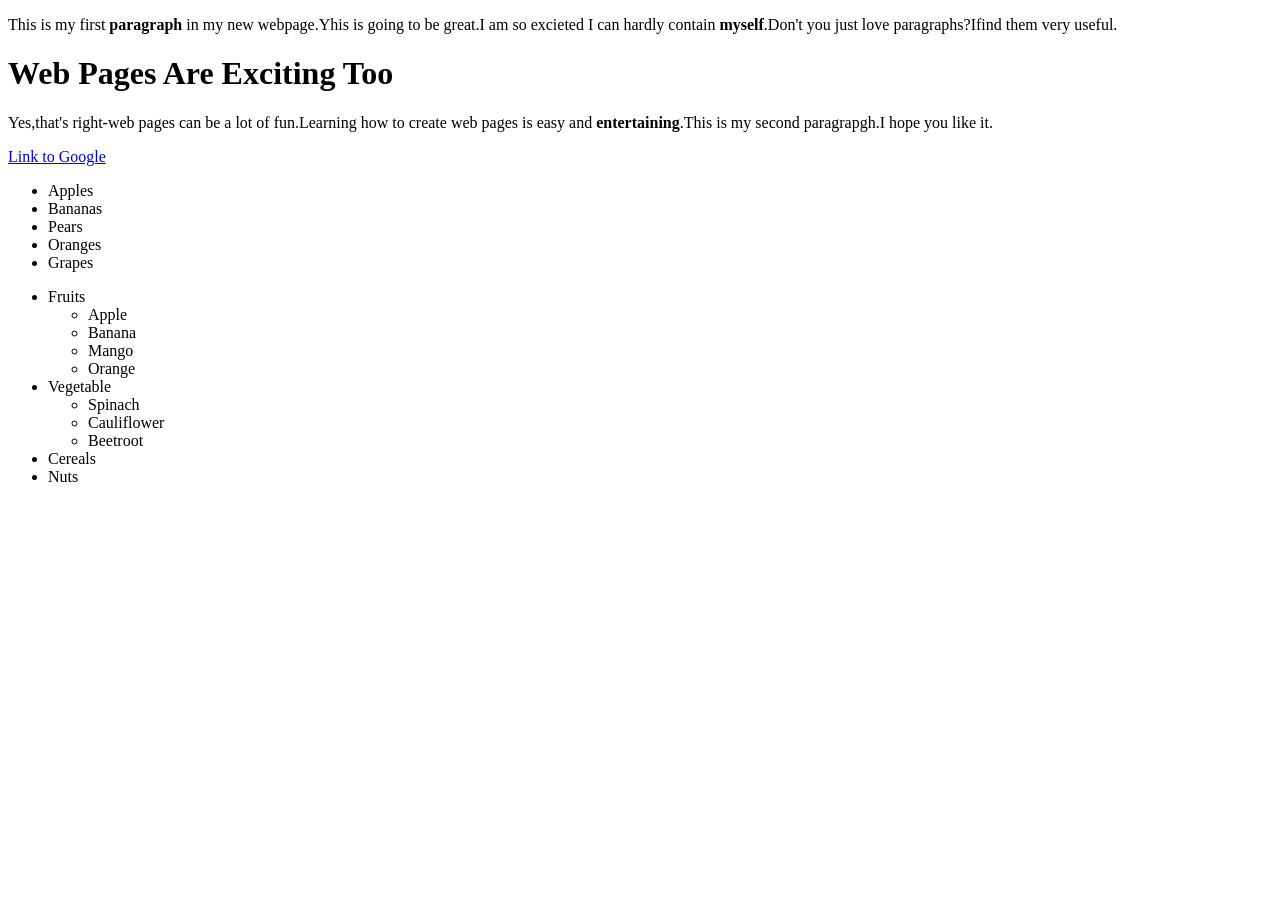
<file: 01-basic-html/index.html>
<!DOCTYPE html>
<html lang="en">
<head>
    <meta charset="UTF-8">
    <meta name="viewport" content="width=device-width, initial-scale=1.0">
    <title>Document</title>
</head>
<body><p>
    This is my first <b>paragraph</b> in my new webpage.Yhis is going to be great.I am so excieted I can hardly contain <b>myself</b>.Don't you just love paragraphs?Ifind them very useful.
    </p>

    <h1><b>Web Pages Are Exciting Too</b></h1>

    <p>Yes,that's right-web pages can be a  lot of fun.Learning how to create web pages is easy and <b>entertaining</b>.This is my second paragrapgh.I hope you like it.</p>

    <a href="https://www.google.com">Link to Google</a>

    <ul>
        <li>Apples</li>
        <li>Bananas</li>
        <li>Pears</li>
        <li>Oranges</li>
        <li>Grapes</li>
    </ul>

    <ul>
        <li>Fruits
            <ul>
                <li>Apple</li>
                <li>Banana</li>
                <li>Mango</li>
                <li>Orange</li>
            </ul>
        </li>
        <li>Vegetable
            <ul>
                <li>Spinach</li>
                <li>Cauliflower</li>
                <li>Beetroot</li>
            </ul>
        </li>
        <li>Cereals</li>
        <li>Nuts</li>
    </ul>




</body>
</html>
</file>
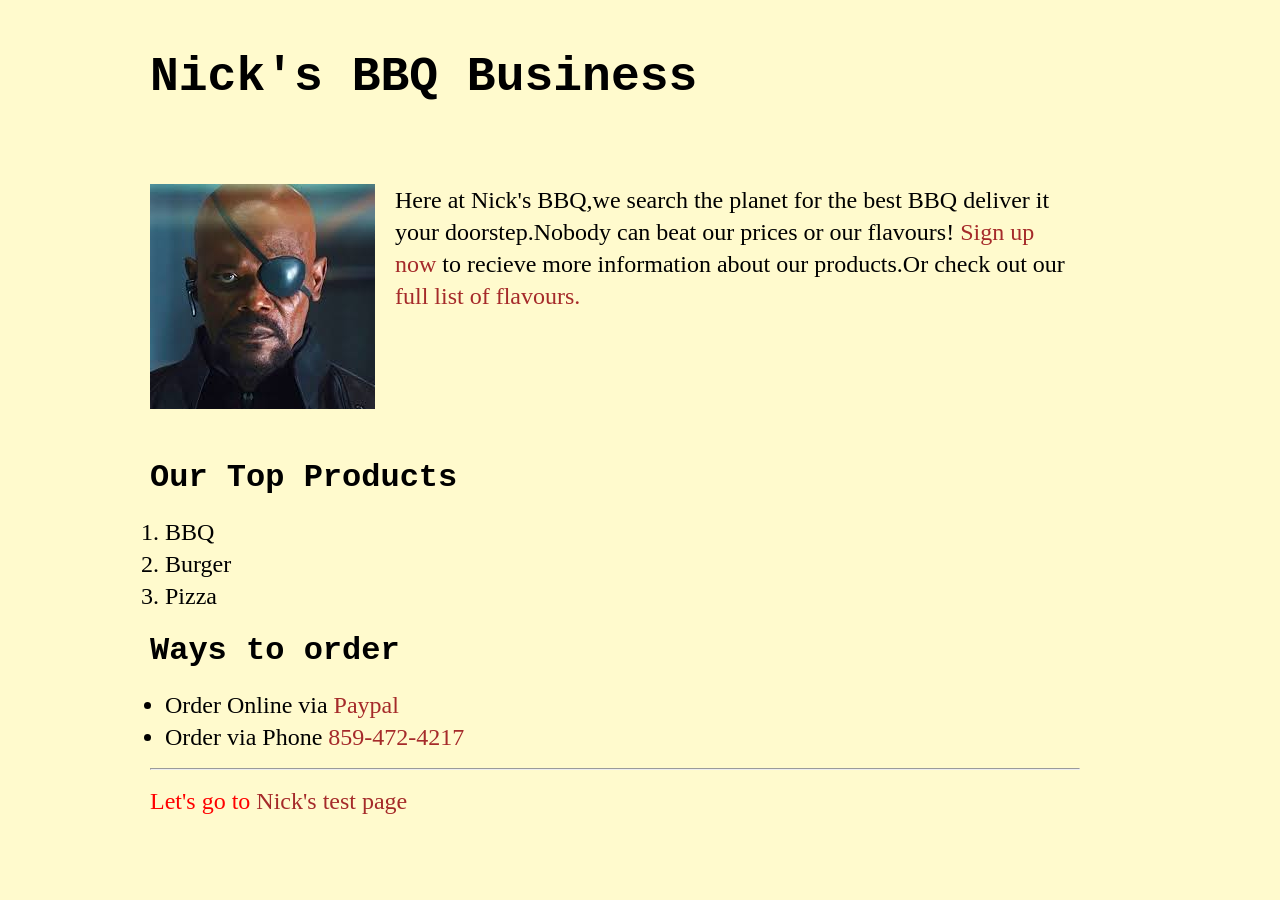
<file: 02.2-poster/index.html>
<!DOCTYPE html>
<html lang="en">
<head>
    <meta charset="UTF-8">
    <meta name="viewport" content="width=device-width, initial-scale=1.0">
    <title>Document</title>
    <link rel="stylesheet" href="./styles.css">
</head>
<body>
    
    <h1>Nick's BBQ Business</h1>

    <img src="./nick.jpg" alt="image not available">
    
    <p class="para1">
        Here at Nick's BBQ,we search the planet for the best BBQ deliver it your doorstep.Nobody can beat our prices or our flavours!
        <a href="">Sign up now</a> 
        to recieve more information about our products.Or check out our
        <a href="">full list of flavours.</a>
    </p>

    <div class="para2">
        <h2>Our Top Products</h2>

        <ol>
            <li>BBQ</li>
            <li>Burger</li>
            <li>Pizza</li>
        </ol>
        
    </div>
    
        <h2>Ways to order</h2>
        <div class="para3">
        <ul>
            <li>Order Online via <a href="">Paypal</a></li>
            <li>Order via Phone <a href="">859-472-4217</a></li>
        </ul><hr>
    <a href="" class="red">Let's go to</a> <a href="">Nick's test page</a>
    </div>

    



    

    
</body>
</html>
</file>
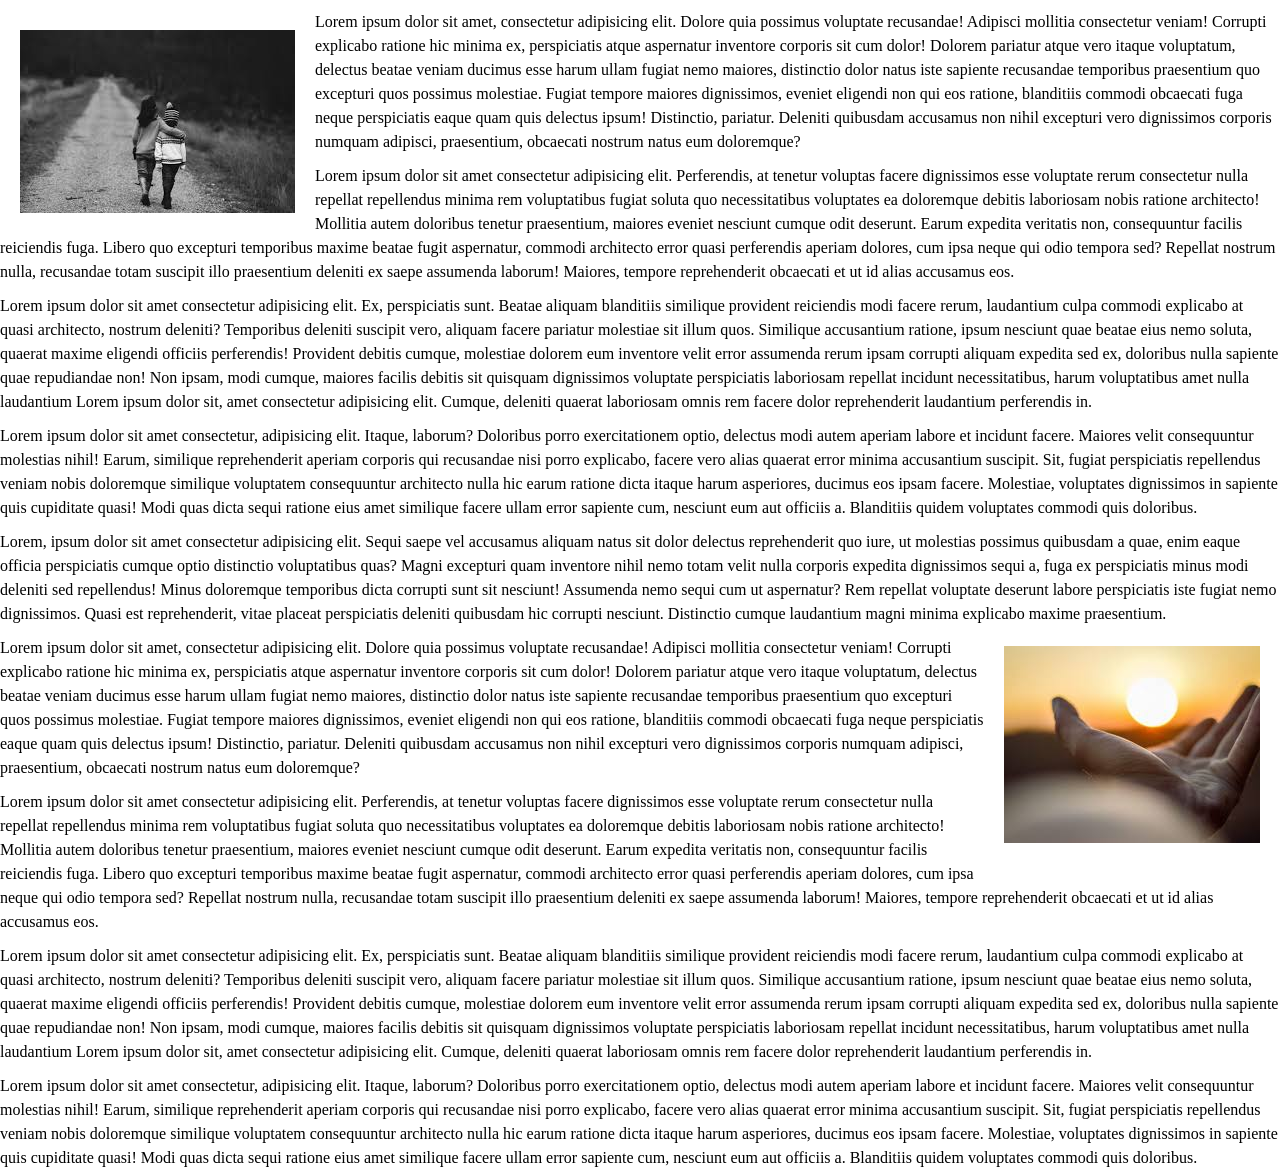
<file: 02.3-paragraph/index.html>
<!DOCTYPE html>
<html lang="en">
<head>
    <meta charset="UTF-8">
    <meta name="viewport" content="width=device-width, initial-scale=1.0">
    <title>Document</title>
    <link rel="stylesheet" href="./styles.css">
</head>
<body>

    
    <img src="./siblings.jpg"  alt="image is not available"  class="img1">


    <p>Lorem ipsum dolor sit amet, consectetur adipisicing elit. Dolore quia possimus voluptate recusandae! Adipisci mollitia consectetur veniam! Corrupti explicabo ratione hic minima ex, perspiciatis atque aspernatur inventore corporis sit cum dolor! Dolorem pariatur atque vero itaque voluptatum, delectus beatae veniam ducimus esse harum ullam fugiat nemo maiores, distinctio dolor natus iste sapiente recusandae temporibus praesentium quo excepturi quos possimus molestiae. Fugiat tempore maiores dignissimos, eveniet eligendi non qui eos ratione, blanditiis commodi obcaecati fuga neque perspiciatis eaque quam quis delectus ipsum! Distinctio, pariatur. Deleniti quibusdam accusamus non nihil excepturi vero dignissimos corporis numquam adipisci, praesentium, obcaecati nostrum natus eum doloremque?
    </p>

    <p>Lorem ipsum dolor sit amet consectetur adipisicing elit. Perferendis, at tenetur voluptas facere dignissimos esse voluptate rerum consectetur nulla repellat repellendus minima rem voluptatibus fugiat soluta quo necessitatibus voluptates ea doloremque debitis laboriosam nobis ratione architecto! Mollitia autem doloribus tenetur praesentium, maiores eveniet nesciunt cumque odit deserunt. Earum expedita veritatis non, consequuntur facilis reiciendis fuga. Libero quo excepturi temporibus maxime beatae fugit aspernatur, commodi architecto error quasi perferendis aperiam dolores, cum ipsa neque qui odio tempora sed? Repellat nostrum nulla, recusandae totam suscipit illo praesentium deleniti ex saepe assumenda laborum! Maiores, tempore reprehenderit obcaecati et ut id alias accusamus eos.</p>

    <p>Lorem ipsum dolor sit amet consectetur adipisicing elit. Ex, perspiciatis sunt. Beatae aliquam blanditiis similique provident reiciendis modi facere rerum, laudantium culpa commodi explicabo at quasi architecto, nostrum deleniti? Temporibus deleniti suscipit vero, aliquam facere pariatur molestiae sit illum quos. Similique accusantium ratione, ipsum nesciunt quae beatae eius nemo soluta, quaerat maxime eligendi officiis perferendis! Provident debitis cumque, molestiae dolorem eum inventore velit error assumenda rerum ipsam corrupti aliquam expedita sed ex, doloribus nulla sapiente quae repudiandae non! Non ipsam, modi cumque, maiores facilis debitis sit quisquam dignissimos voluptate perspiciatis laboriosam repellat incidunt necessitatibus, harum voluptatibus amet nulla laudantium 
    Lorem ipsum dolor sit, amet consectetur adipisicing elit. Cumque, deleniti quaerat laboriosam omnis rem facere dolor reprehenderit laudantium perferendis in.</p>

    <p>Lorem ipsum dolor sit amet consectetur, adipisicing elit. Itaque, laborum? Doloribus porro exercitationem optio, delectus modi autem aperiam labore et incidunt facere. Maiores velit consequuntur molestias nihil! Earum, similique reprehenderit aperiam corporis qui recusandae nisi porro explicabo, facere vero alias quaerat error minima accusantium suscipit. Sit, fugiat perspiciatis repellendus veniam nobis doloremque similique voluptatem consequuntur architecto nulla hic earum ratione dicta itaque harum asperiores, ducimus eos ipsam facere. Molestiae, voluptates dignissimos in sapiente quis cupiditate quasi! Modi quas dicta sequi ratione eius amet similique facere ullam error sapiente cum, nesciunt eum aut officiis a. Blanditiis quidem voluptates commodi quis doloribus.</p>

    <p>Lorem, ipsum dolor sit amet consectetur adipisicing elit. Sequi saepe vel accusamus aliquam natus sit dolor delectus reprehenderit quo iure, ut molestias possimus quibusdam a quae, enim eaque officia perspiciatis cumque optio distinctio voluptatibus quas? Magni excepturi quam inventore nihil nemo totam velit nulla corporis expedita dignissimos sequi a, fuga ex perspiciatis minus modi deleniti sed repellendus! Minus doloremque temporibus dicta corrupti sunt sit nesciunt! Assumenda nemo sequi cum ut aspernatur? Rem repellat voluptate deserunt labore perspiciatis iste fugiat nemo dignissimos. Quasi est reprehenderit, vitae placeat perspiciatis deleniti quibusdam hic corrupti nesciunt. Distinctio cumque laudantium magni minima explicabo maxime praesentium.</p>


    <img src="./sunset.jpg"  alt="image is not available"  class="img2">

    
    <p>Lorem ipsum dolor sit amet, consectetur adipisicing elit. Dolore quia possimus voluptate recusandae! Adipisci mollitia consectetur veniam! Corrupti explicabo ratione hic minima ex, perspiciatis atque aspernatur inventore corporis sit cum dolor! Dolorem pariatur atque vero itaque voluptatum, delectus beatae veniam ducimus esse harum ullam fugiat nemo maiores, distinctio dolor natus iste sapiente recusandae temporibus praesentium quo excepturi quos possimus molestiae. Fugiat tempore maiores dignissimos, eveniet eligendi non qui eos ratione, blanditiis commodi obcaecati fuga neque perspiciatis eaque quam quis delectus ipsum! Distinctio, pariatur. Deleniti quibusdam accusamus non nihil excepturi vero dignissimos corporis numquam adipisci, praesentium, obcaecati nostrum natus eum doloremque?
    </p>

    <p>Lorem ipsum dolor sit amet consectetur adipisicing elit. Perferendis, at tenetur voluptas facere dignissimos esse voluptate rerum consectetur nulla repellat repellendus minima rem voluptatibus fugiat soluta quo necessitatibus voluptates ea doloremque debitis laboriosam nobis ratione architecto! Mollitia autem doloribus tenetur praesentium, maiores eveniet nesciunt cumque odit deserunt. Earum expedita veritatis non, consequuntur facilis reiciendis fuga. Libero quo excepturi temporibus maxime beatae fugit aspernatur, commodi architecto error quasi perferendis aperiam dolores, cum ipsa neque qui odio tempora sed? Repellat nostrum nulla, recusandae totam suscipit illo praesentium deleniti ex saepe assumenda laborum! Maiores, tempore reprehenderit obcaecati et ut id alias accusamus eos.</p>

    <p>Lorem ipsum dolor sit amet consectetur adipisicing elit. Ex, perspiciatis sunt. Beatae aliquam blanditiis similique provident reiciendis modi facere rerum, laudantium culpa commodi explicabo at quasi architecto, nostrum deleniti? Temporibus deleniti suscipit vero, aliquam facere pariatur molestiae sit illum quos. Similique accusantium ratione, ipsum nesciunt quae beatae eius nemo soluta, quaerat maxime eligendi officiis perferendis! Provident debitis cumque, molestiae dolorem eum inventore velit error assumenda rerum ipsam corrupti aliquam expedita sed ex, doloribus nulla sapiente quae repudiandae non! Non ipsam, modi cumque, maiores facilis debitis sit quisquam dignissimos voluptate perspiciatis laboriosam repellat incidunt necessitatibus, harum voluptatibus amet nulla laudantium 
    Lorem ipsum dolor sit, amet consectetur adipisicing elit. Cumque, deleniti quaerat laboriosam omnis rem facere dolor reprehenderit laudantium perferendis in.</p>

    <p>Lorem ipsum dolor sit amet consectetur, adipisicing elit. Itaque, laborum? Doloribus porro exercitationem optio, delectus modi autem aperiam labore et incidunt facere. Maiores velit consequuntur molestias nihil! Earum, similique reprehenderit aperiam corporis qui recusandae nisi porro explicabo, facere vero alias quaerat error minima accusantium suscipit. Sit, fugiat perspiciatis repellendus veniam nobis doloremque similique voluptatem consequuntur architecto nulla hic earum ratione dicta itaque harum asperiores, ducimus eos ipsam facere. Molestiae, voluptates dignissimos in sapiente quis cupiditate quasi! Modi quas dicta sequi ratione eius amet similique facere ullam error sapiente cum, nesciunt eum aut officiis a. Blanditiis quidem voluptates commodi quis doloribus.</p>

</body>
</html>
</file>
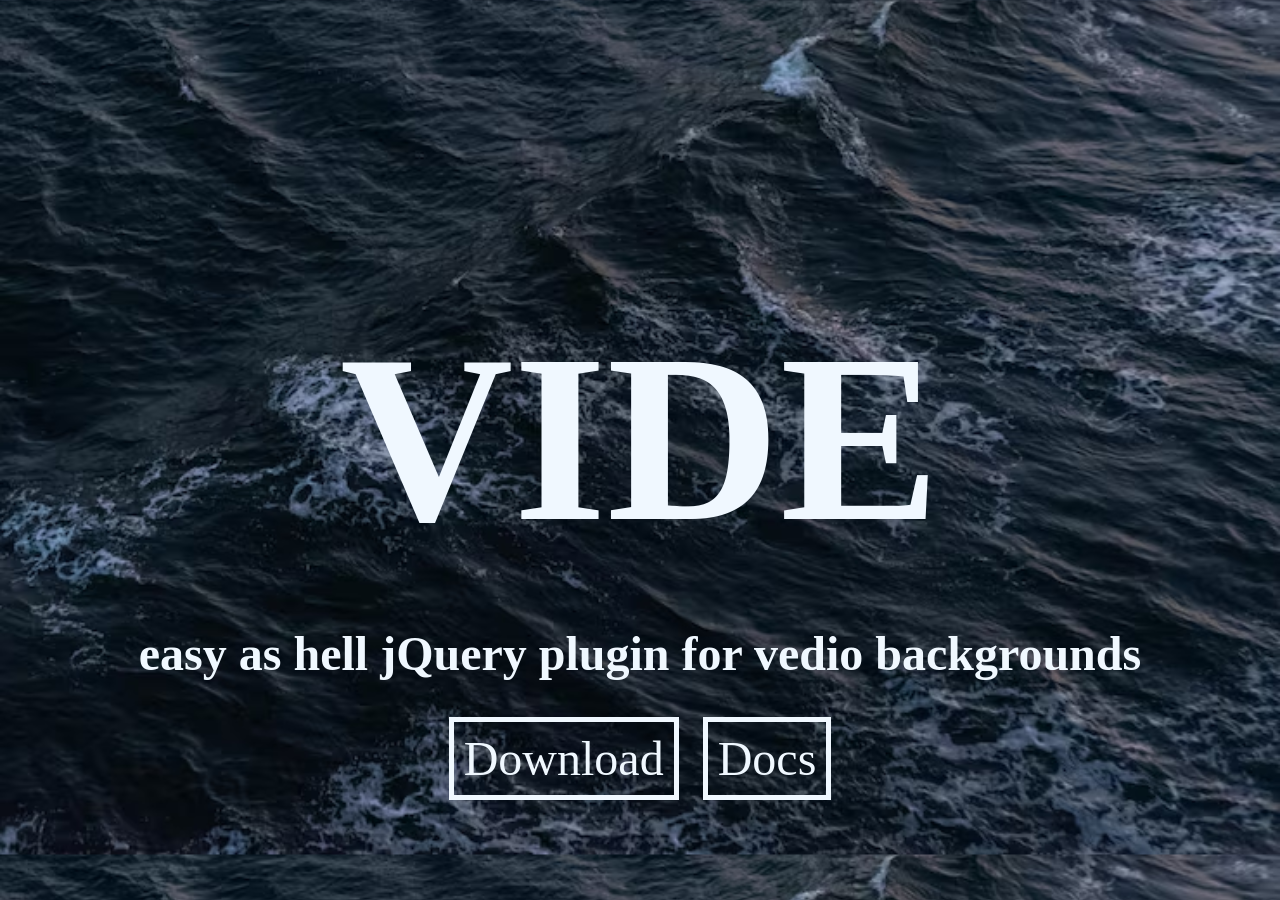
<file: 03.2-vide-ocean/index.html>
<!DOCTYPE html>
<html lang="en">
<head>
    <meta charset="UTF-8">
    <meta name="viewport" content="width=device-width, initial-scale=1.0">
    <title>Document</title>
    <link rel="stylesheet" href="./styles.css">
</head>
<body>
    <h1>VIDE</h1>
    <h2>easy as hell jQuery plugin for vedio backgrounds</h2>

    <div class="buttons">
        <a href="" class="link1">Download</a>
        <a href=""class="link2">Docs</a>
    </div>
    
</body>
</html>
</file>
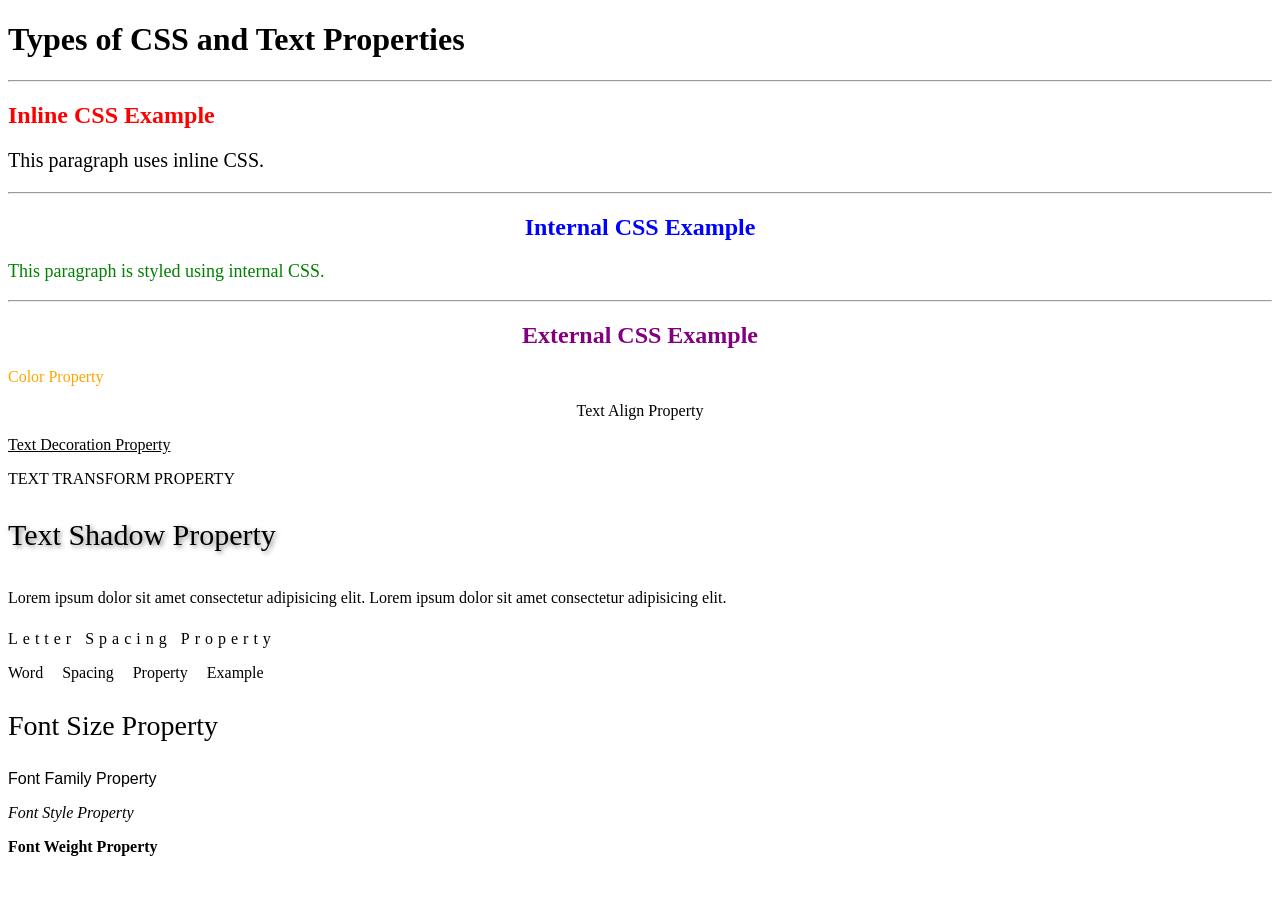
<file: day02-types-of-css/index.html>
<!DOCTYPE html>
<html lang="en">
<head>
    <meta charset="UTF-8">
    <meta name="viewport" content="width=device-width, initial-scale=1.0">
    <title>Types of CSS</title>

    <!-- External CSS -->
    <link rel="stylesheet" href="styles.css">

    <!-- Internal CSS -->
    <style>
        .internal-heading{
            color: blue;
            text-align: center;
        }

        .internal-para{
            color: green;
            font-size: 18px;
        }
    </style>

</head>
<body>

    <h1>Types of CSS and Text Properties</h1>
    <hr>

    <!-- Inline CSS -->
    <h2 style="color:red;">Inline CSS Example</h2>

    <p style="font-size:20px;">
        This paragraph uses inline CSS.
    </p>

    <hr>

    <!-- Internal CSS -->
    <h2 class="internal-heading">Internal CSS Example</h2>

    <p class="internal-para">
        This paragraph is styled using internal CSS.
    </p>

    <hr>

    <!-- External CSS -->
    <h2 class="external-heading">
        External CSS Example
    </h2>

    <p class="color">
        Color Property
    </p>

    <p class="align">
        Text Align Property
    </p>

    <p class="decoration">
        Text Decoration Property
    </p>

    <p class="transform">
        Text Transform Property
    </p>

    <p class="shadow">
        Text Shadow Property
    </p>

    <p class="line-height">
        Lorem ipsum dolor sit amet consectetur adipisicing elit.
        Lorem ipsum dolor sit amet consectetur adipisicing elit.
    </p>

    <p class="letter-spacing">
        Letter Spacing Property
    </p>

    <p class="word-spacing">
        Word Spacing Property Example
    </p>

    <p class="font-size">
        Font Size Property
    </p>

    <p class="font-family">
        Font Family Property
    </p>

    <p class="font-style">
        Font Style Property
    </p>

    <p class="font-weight">
        Font Weight Property
    </p>

</body>
</html>
</file>
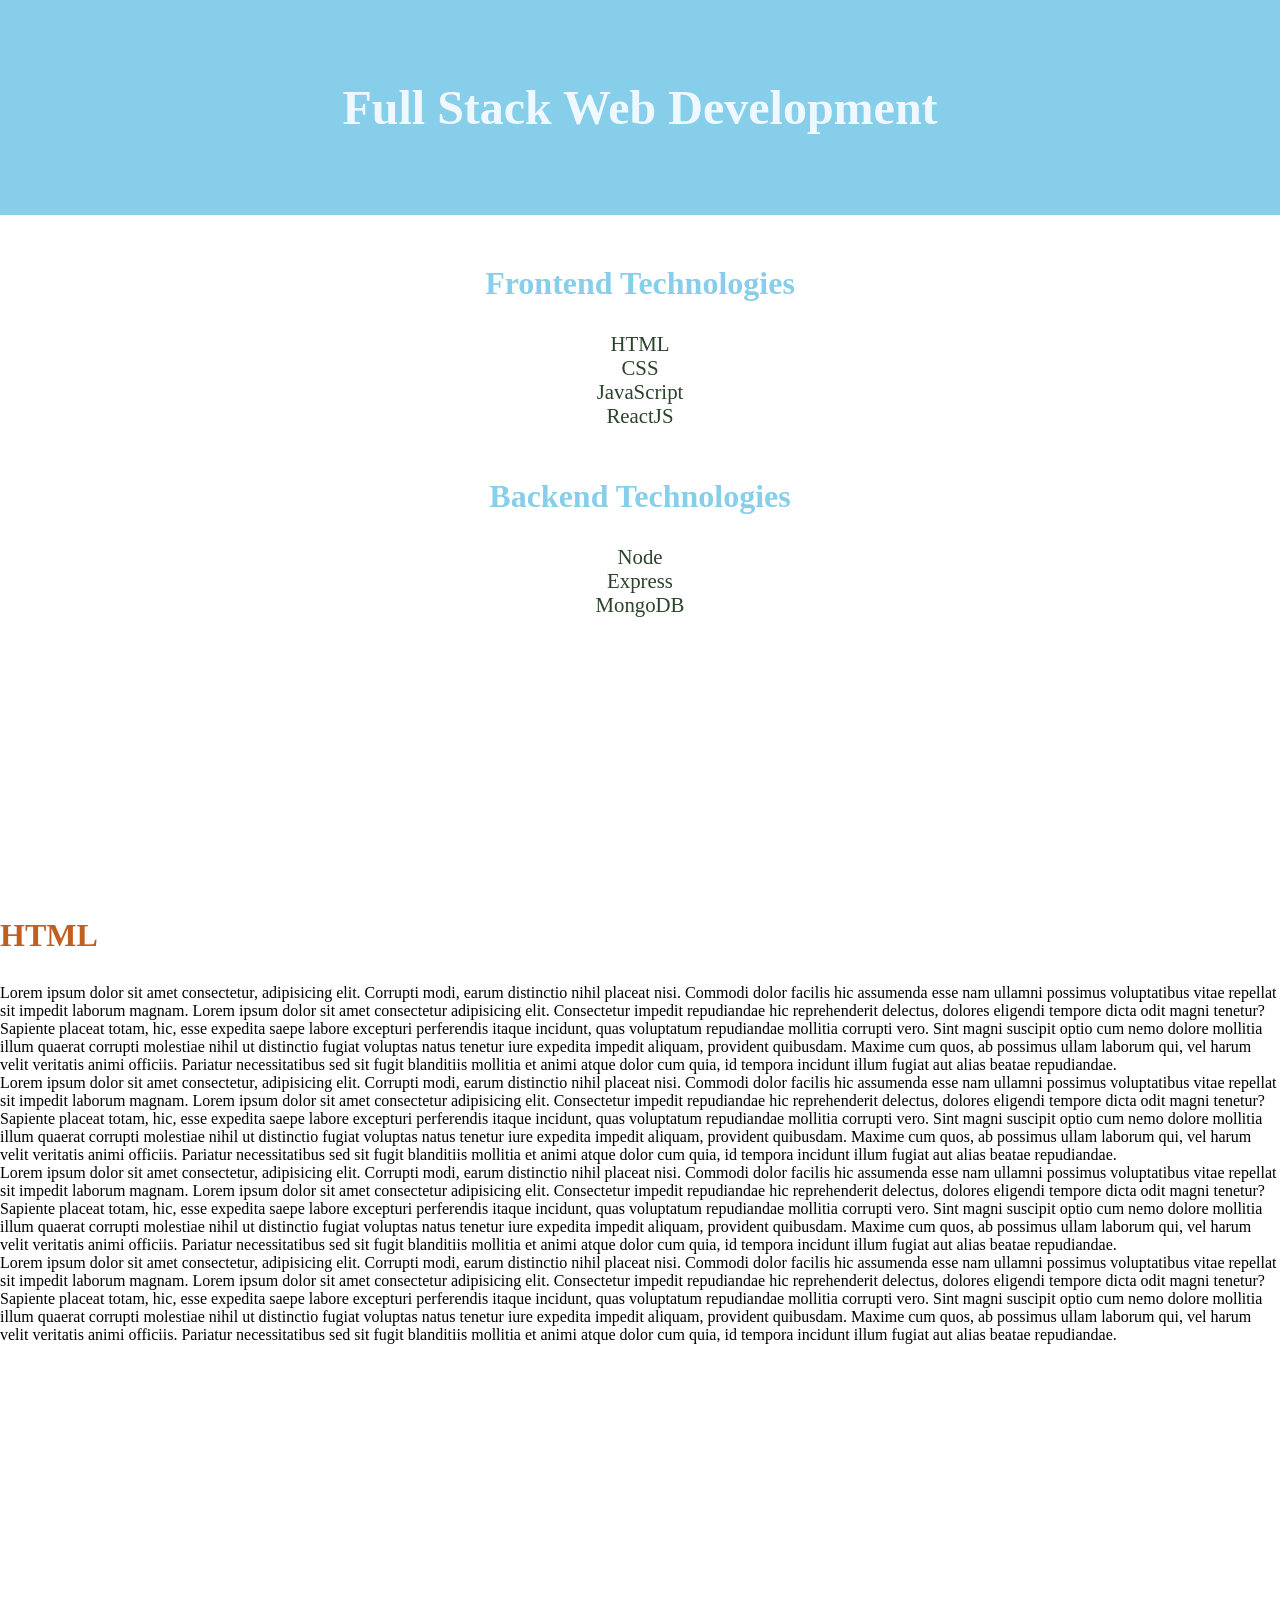
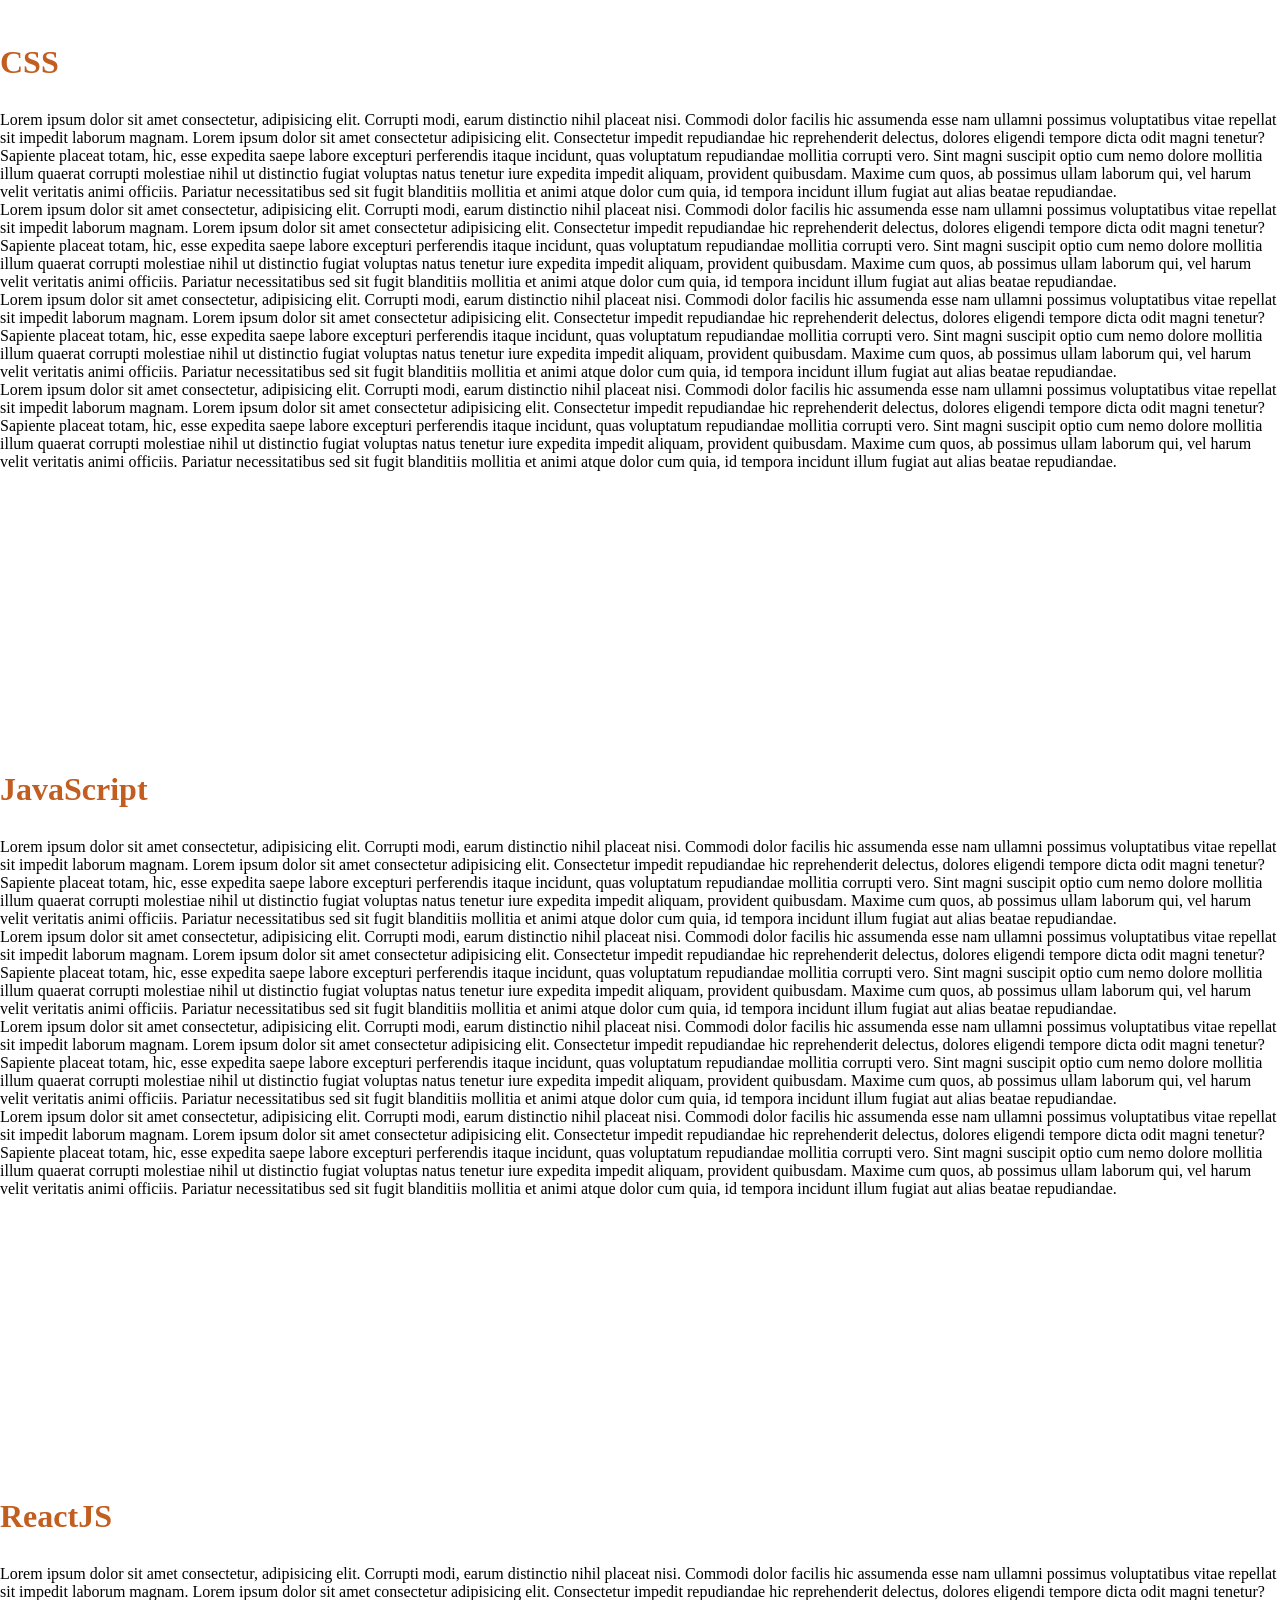
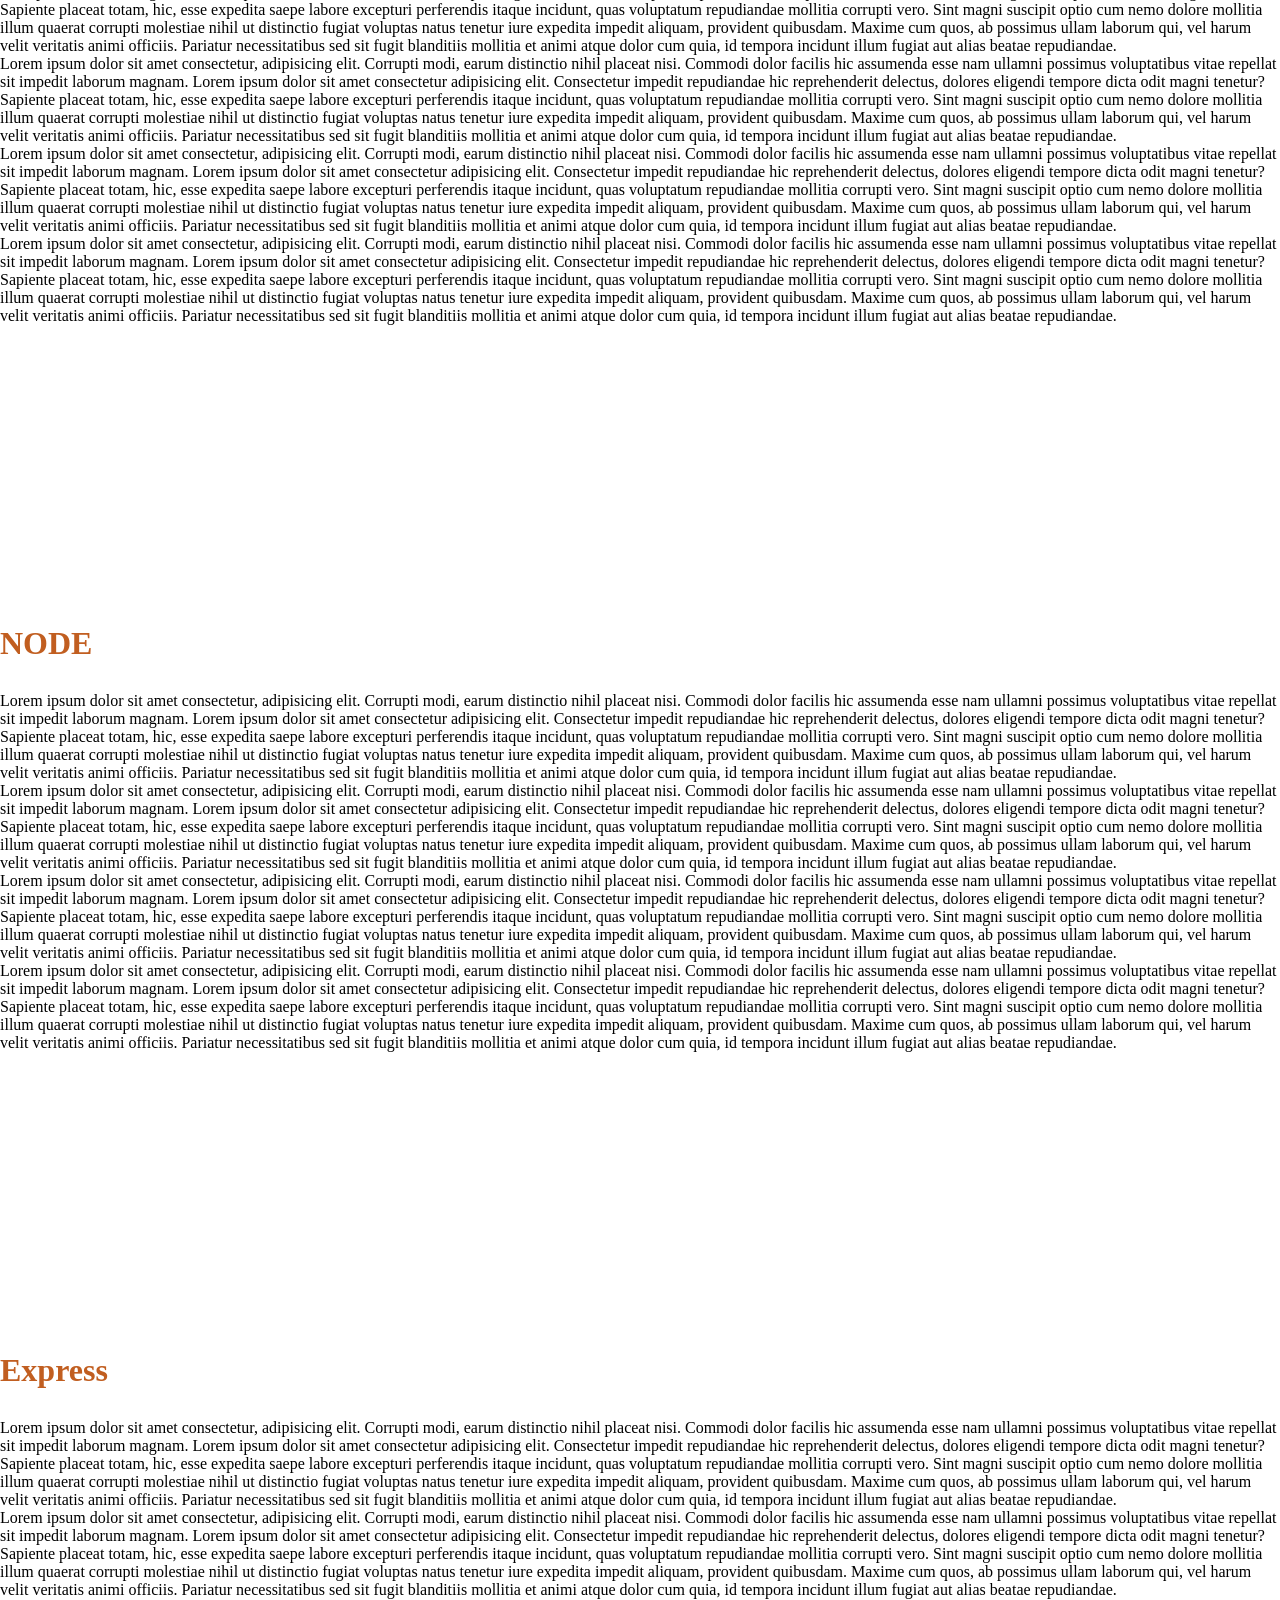
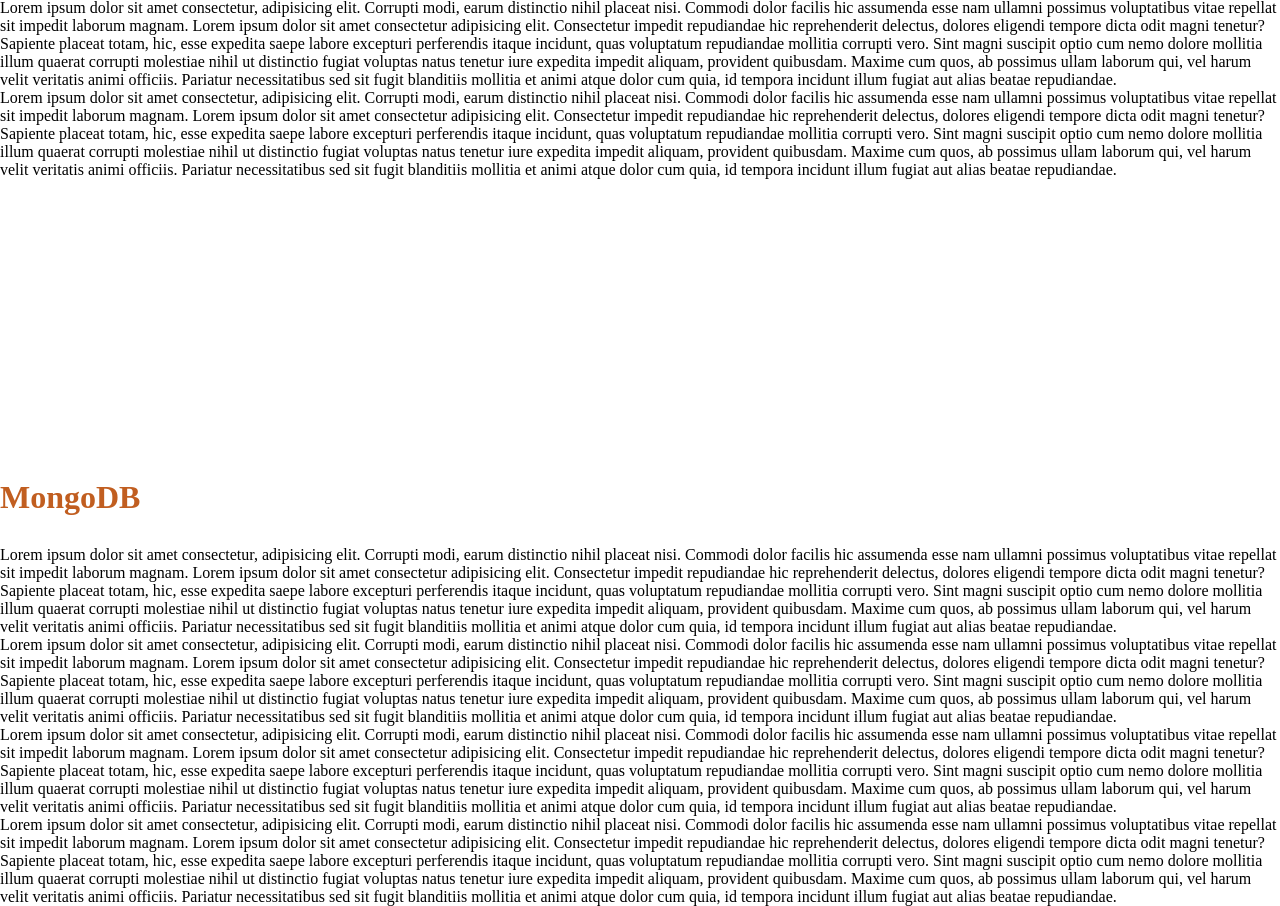
<file: day03-background/index.html>
<!DOCTYPE html>
<html lang="en">
<head>
    <meta charset="UTF-8">
    <meta name="viewport" content="width=device-width, initial-scale=1.0">
    <title>Document</title>

    <link rel="stylesheet" href="./styles.css">

</head>
<body>
    <div class="mainheading">
        <h1>Full Stack Web Development</h1>
    </div>

    <div class="front">
        <h2>Frontend Technologies</h2>

        <ul>
            <li> <a href="#html">HTML</a></li>
            <li> <a href="#css">CSS</a></li>
            <li> <a href="#js">JavaScript</a></li>
            <li> <a href="#rjs">ReactJS</a></li>
        </ul>
    </div>


     
    <div class="back">
        <h2>Backend Technologies</h2>

        <ul>
            <li> <a href="#node">Node</a></li>
            <li> <a href="#express">Express</a></li>
            <li> <a href="#db">MongoDB</a></li>
        </ul>
    </div>


    <div class="html" id="html">

        <h3>HTML</h3>
        <p>
        Lorem ipsum dolor sit amet consectetur, adipisicing elit. Corrupti modi, earum distinctio nihil placeat nisi. Commodi dolor facilis hic assumenda esse nam ullamni possimus voluptatibus vitae repellat sit impedit laborum magnam.


        Lorem ipsum dolor sit amet consectetur adipisicing elit. Consectetur impedit repudiandae hic reprehenderit delectus, dolores eligendi tempore dicta odit magni tenetur? Sapiente placeat totam, hic, esse expedita saepe labore excepturi perferendis itaque incidunt, quas voluptatum repudiandae mollitia corrupti vero. Sint magni suscipit optio cum nemo dolore mollitia illum quaerat corrupti molestiae nihil ut distinctio fugiat voluptas natus tenetur iure expedita impedit aliquam, provident quibusdam. Maxime cum quos, ab possimus ullam laborum qui, vel harum velit veritatis animi officiis. Pariatur necessitatibus sed sit fugit blanditiis mollitia et animi atque dolor cum quia, id tempora incidunt illum fugiat aut alias beatae repudiandae.
</p>
 <p>
        Lorem ipsum dolor sit amet consectetur, adipisicing elit. Corrupti modi, earum distinctio nihil placeat nisi. Commodi dolor facilis hic assumenda esse nam ullamni possimus voluptatibus vitae repellat sit impedit laborum magnam.


        Lorem ipsum dolor sit amet consectetur adipisicing elit. Consectetur impedit repudiandae hic reprehenderit delectus, dolores eligendi tempore dicta odit magni tenetur? Sapiente placeat totam, hic, esse expedita saepe labore excepturi perferendis itaque incidunt, quas voluptatum repudiandae mollitia corrupti vero. Sint magni suscipit optio cum nemo dolore mollitia illum quaerat corrupti molestiae nihil ut distinctio fugiat voluptas natus tenetur iure expedita impedit aliquam, provident quibusdam. Maxime cum quos, ab possimus ullam laborum qui, vel harum velit veritatis animi officiis. Pariatur necessitatibus sed sit fugit blanditiis mollitia et animi atque dolor cum quia, id tempora incidunt illum fugiat aut alias beatae repudiandae.
</p>
 <p>
        Lorem ipsum dolor sit amet consectetur, adipisicing elit. Corrupti modi, earum distinctio nihil placeat nisi. Commodi dolor facilis hic assumenda esse nam ullamni possimus voluptatibus vitae repellat sit impedit laborum magnam.


        Lorem ipsum dolor sit amet consectetur adipisicing elit. Consectetur impedit repudiandae hic reprehenderit delectus, dolores eligendi tempore dicta odit magni tenetur? Sapiente placeat totam, hic, esse expedita saepe labore excepturi perferendis itaque incidunt, quas voluptatum repudiandae mollitia corrupti vero. Sint magni suscipit optio cum nemo dolore mollitia illum quaerat corrupti molestiae nihil ut distinctio fugiat voluptas natus tenetur iure expedita impedit aliquam, provident quibusdam. Maxime cum quos, ab possimus ullam laborum qui, vel harum velit veritatis animi officiis. Pariatur necessitatibus sed sit fugit blanditiis mollitia et animi atque dolor cum quia, id tempora incidunt illum fugiat aut alias beatae repudiandae.
</p>
 <p>
        Lorem ipsum dolor sit amet consectetur, adipisicing elit. Corrupti modi, earum distinctio nihil placeat nisi. Commodi dolor facilis hic assumenda esse nam ullamni possimus voluptatibus vitae repellat sit impedit laborum magnam.


        Lorem ipsum dolor sit amet consectetur adipisicing elit. Consectetur impedit repudiandae hic reprehenderit delectus, dolores eligendi tempore dicta odit magni tenetur? Sapiente placeat totam, hic, esse expedita saepe labore excepturi perferendis itaque incidunt, quas voluptatum repudiandae mollitia corrupti vero. Sint magni suscipit optio cum nemo dolore mollitia illum quaerat corrupti molestiae nihil ut distinctio fugiat voluptas natus tenetur iure expedita impedit aliquam, provident quibusdam. Maxime cum quos, ab possimus ullam laborum qui, vel harum velit veritatis animi officiis. Pariatur necessitatibus sed sit fugit blanditiis mollitia et animi atque dolor cum quia, id tempora incidunt illum fugiat aut alias beatae repudiandae.
</p>
    </div>
    <div class="css" id="css">

        <h3>CSS</h3>
        <p>
        Lorem ipsum dolor sit amet consectetur, adipisicing elit. Corrupti modi, earum distinctio nihil placeat nisi. Commodi dolor facilis hic assumenda esse nam ullamni possimus voluptatibus vitae repellat sit impedit laborum magnam.


        Lorem ipsum dolor sit amet consectetur adipisicing elit. Consectetur impedit repudiandae hic reprehenderit delectus, dolores eligendi tempore dicta odit magni tenetur? Sapiente placeat totam, hic, esse expedita saepe labore excepturi perferendis itaque incidunt, quas voluptatum repudiandae mollitia corrupti vero. Sint magni suscipit optio cum nemo dolore mollitia illum quaerat corrupti molestiae nihil ut distinctio fugiat voluptas natus tenetur iure expedita impedit aliquam, provident quibusdam. Maxime cum quos, ab possimus ullam laborum qui, vel harum velit veritatis animi officiis. Pariatur necessitatibus sed sit fugit blanditiis mollitia et animi atque dolor cum quia, id tempora incidunt illum fugiat aut alias beatae repudiandae.
</p>
 <p>
        Lorem ipsum dolor sit amet consectetur, adipisicing elit. Corrupti modi, earum distinctio nihil placeat nisi. Commodi dolor facilis hic assumenda esse nam ullamni possimus voluptatibus vitae repellat sit impedit laborum magnam.


        Lorem ipsum dolor sit amet consectetur adipisicing elit. Consectetur impedit repudiandae hic reprehenderit delectus, dolores eligendi tempore dicta odit magni tenetur? Sapiente placeat totam, hic, esse expedita saepe labore excepturi perferendis itaque incidunt, quas voluptatum repudiandae mollitia corrupti vero. Sint magni suscipit optio cum nemo dolore mollitia illum quaerat corrupti molestiae nihil ut distinctio fugiat voluptas natus tenetur iure expedita impedit aliquam, provident quibusdam. Maxime cum quos, ab possimus ullam laborum qui, vel harum velit veritatis animi officiis. Pariatur necessitatibus sed sit fugit blanditiis mollitia et animi atque dolor cum quia, id tempora incidunt illum fugiat aut alias beatae repudiandae.
</p>
 <p>
        Lorem ipsum dolor sit amet consectetur, adipisicing elit. Corrupti modi, earum distinctio nihil placeat nisi. Commodi dolor facilis hic assumenda esse nam ullamni possimus voluptatibus vitae repellat sit impedit laborum magnam.


        Lorem ipsum dolor sit amet consectetur adipisicing elit. Consectetur impedit repudiandae hic reprehenderit delectus, dolores eligendi tempore dicta odit magni tenetur? Sapiente placeat totam, hic, esse expedita saepe labore excepturi perferendis itaque incidunt, quas voluptatum repudiandae mollitia corrupti vero. Sint magni suscipit optio cum nemo dolore mollitia illum quaerat corrupti molestiae nihil ut distinctio fugiat voluptas natus tenetur iure expedita impedit aliquam, provident quibusdam. Maxime cum quos, ab possimus ullam laborum qui, vel harum velit veritatis animi officiis. Pariatur necessitatibus sed sit fugit blanditiis mollitia et animi atque dolor cum quia, id tempora incidunt illum fugiat aut alias beatae repudiandae.
</p>
 <p>
        Lorem ipsum dolor sit amet consectetur, adipisicing elit. Corrupti modi, earum distinctio nihil placeat nisi. Commodi dolor facilis hic assumenda esse nam ullamni possimus voluptatibus vitae repellat sit impedit laborum magnam.


        Lorem ipsum dolor sit amet consectetur adipisicing elit. Consectetur impedit repudiandae hic reprehenderit delectus, dolores eligendi tempore dicta odit magni tenetur? Sapiente placeat totam, hic, esse expedita saepe labore excepturi perferendis itaque incidunt, quas voluptatum repudiandae mollitia corrupti vero. Sint magni suscipit optio cum nemo dolore mollitia illum quaerat corrupti molestiae nihil ut distinctio fugiat voluptas natus tenetur iure expedita impedit aliquam, provident quibusdam. Maxime cum quos, ab possimus ullam laborum qui, vel harum velit veritatis animi officiis. Pariatur necessitatibus sed sit fugit blanditiis mollitia et animi atque dolor cum quia, id tempora incidunt illum fugiat aut alias beatae repudiandae.
</p>
    </div>
      <div class="js" id="js">

        <h3>JavaScript</h3>
        <p>
        Lorem ipsum dolor sit amet consectetur, adipisicing elit. Corrupti modi, earum distinctio nihil placeat nisi. Commodi dolor facilis hic assumenda esse nam ullamni possimus voluptatibus vitae repellat sit impedit laborum magnam.


        Lorem ipsum dolor sit amet consectetur adipisicing elit. Consectetur impedit repudiandae hic reprehenderit delectus, dolores eligendi tempore dicta odit magni tenetur? Sapiente placeat totam, hic, esse expedita saepe labore excepturi perferendis itaque incidunt, quas voluptatum repudiandae mollitia corrupti vero. Sint magni suscipit optio cum nemo dolore mollitia illum quaerat corrupti molestiae nihil ut distinctio fugiat voluptas natus tenetur iure expedita impedit aliquam, provident quibusdam. Maxime cum quos, ab possimus ullam laborum qui, vel harum velit veritatis animi officiis. Pariatur necessitatibus sed sit fugit blanditiis mollitia et animi atque dolor cum quia, id tempora incidunt illum fugiat aut alias beatae repudiandae.
</p>
 <p>
        Lorem ipsum dolor sit amet consectetur, adipisicing elit. Corrupti modi, earum distinctio nihil placeat nisi. Commodi dolor facilis hic assumenda esse nam ullamni possimus voluptatibus vitae repellat sit impedit laborum magnam.


        Lorem ipsum dolor sit amet consectetur adipisicing elit. Consectetur impedit repudiandae hic reprehenderit delectus, dolores eligendi tempore dicta odit magni tenetur? Sapiente placeat totam, hic, esse expedita saepe labore excepturi perferendis itaque incidunt, quas voluptatum repudiandae mollitia corrupti vero. Sint magni suscipit optio cum nemo dolore mollitia illum quaerat corrupti molestiae nihil ut distinctio fugiat voluptas natus tenetur iure expedita impedit aliquam, provident quibusdam. Maxime cum quos, ab possimus ullam laborum qui, vel harum velit veritatis animi officiis. Pariatur necessitatibus sed sit fugit blanditiis mollitia et animi atque dolor cum quia, id tempora incidunt illum fugiat aut alias beatae repudiandae.
</p>
 <p>
        Lorem ipsum dolor sit amet consectetur, adipisicing elit. Corrupti modi, earum distinctio nihil placeat nisi. Commodi dolor facilis hic assumenda esse nam ullamni possimus voluptatibus vitae repellat sit impedit laborum magnam.


        Lorem ipsum dolor sit amet consectetur adipisicing elit. Consectetur impedit repudiandae hic reprehenderit delectus, dolores eligendi tempore dicta odit magni tenetur? Sapiente placeat totam, hic, esse expedita saepe labore excepturi perferendis itaque incidunt, quas voluptatum repudiandae mollitia corrupti vero. Sint magni suscipit optio cum nemo dolore mollitia illum quaerat corrupti molestiae nihil ut distinctio fugiat voluptas natus tenetur iure expedita impedit aliquam, provident quibusdam. Maxime cum quos, ab possimus ullam laborum qui, vel harum velit veritatis animi officiis. Pariatur necessitatibus sed sit fugit blanditiis mollitia et animi atque dolor cum quia, id tempora incidunt illum fugiat aut alias beatae repudiandae.
</p>
 <p>
        Lorem ipsum dolor sit amet consectetur, adipisicing elit. Corrupti modi, earum distinctio nihil placeat nisi. Commodi dolor facilis hic assumenda esse nam ullamni possimus voluptatibus vitae repellat sit impedit laborum magnam.


        Lorem ipsum dolor sit amet consectetur adipisicing elit. Consectetur impedit repudiandae hic reprehenderit delectus, dolores eligendi tempore dicta odit magni tenetur? Sapiente placeat totam, hic, esse expedita saepe labore excepturi perferendis itaque incidunt, quas voluptatum repudiandae mollitia corrupti vero. Sint magni suscipit optio cum nemo dolore mollitia illum quaerat corrupti molestiae nihil ut distinctio fugiat voluptas natus tenetur iure expedita impedit aliquam, provident quibusdam. Maxime cum quos, ab possimus ullam laborum qui, vel harum velit veritatis animi officiis. Pariatur necessitatibus sed sit fugit blanditiis mollitia et animi atque dolor cum quia, id tempora incidunt illum fugiat aut alias beatae repudiandae.
</p>
    </div>
      <div class="rjs" id="rjs">

        <h3>ReactJS</h3>
        <p>
        Lorem ipsum dolor sit amet consectetur, adipisicing elit. Corrupti modi, earum distinctio nihil placeat nisi. Commodi dolor facilis hic assumenda esse nam ullamni possimus voluptatibus vitae repellat sit impedit laborum magnam.


        Lorem ipsum dolor sit amet consectetur adipisicing elit. Consectetur impedit repudiandae hic reprehenderit delectus, dolores eligendi tempore dicta odit magni tenetur? Sapiente placeat totam, hic, esse expedita saepe labore excepturi perferendis itaque incidunt, quas voluptatum repudiandae mollitia corrupti vero. Sint magni suscipit optio cum nemo dolore mollitia illum quaerat corrupti molestiae nihil ut distinctio fugiat voluptas natus tenetur iure expedita impedit aliquam, provident quibusdam. Maxime cum quos, ab possimus ullam laborum qui, vel harum velit veritatis animi officiis. Pariatur necessitatibus sed sit fugit blanditiis mollitia et animi atque dolor cum quia, id tempora incidunt illum fugiat aut alias beatae repudiandae.
</p>
 <p>
        Lorem ipsum dolor sit amet consectetur, adipisicing elit. Corrupti modi, earum distinctio nihil placeat nisi. Commodi dolor facilis hic assumenda esse nam ullamni possimus voluptatibus vitae repellat sit impedit laborum magnam.


        Lorem ipsum dolor sit amet consectetur adipisicing elit. Consectetur impedit repudiandae hic reprehenderit delectus, dolores eligendi tempore dicta odit magni tenetur? Sapiente placeat totam, hic, esse expedita saepe labore excepturi perferendis itaque incidunt, quas voluptatum repudiandae mollitia corrupti vero. Sint magni suscipit optio cum nemo dolore mollitia illum quaerat corrupti molestiae nihil ut distinctio fugiat voluptas natus tenetur iure expedita impedit aliquam, provident quibusdam. Maxime cum quos, ab possimus ullam laborum qui, vel harum velit veritatis animi officiis. Pariatur necessitatibus sed sit fugit blanditiis mollitia et animi atque dolor cum quia, id tempora incidunt illum fugiat aut alias beatae repudiandae.
</p>
 <p>
        Lorem ipsum dolor sit amet consectetur, adipisicing elit. Corrupti modi, earum distinctio nihil placeat nisi. Commodi dolor facilis hic assumenda esse nam ullamni possimus voluptatibus vitae repellat sit impedit laborum magnam.


        Lorem ipsum dolor sit amet consectetur adipisicing elit. Consectetur impedit repudiandae hic reprehenderit delectus, dolores eligendi tempore dicta odit magni tenetur? Sapiente placeat totam, hic, esse expedita saepe labore excepturi perferendis itaque incidunt, quas voluptatum repudiandae mollitia corrupti vero. Sint magni suscipit optio cum nemo dolore mollitia illum quaerat corrupti molestiae nihil ut distinctio fugiat voluptas natus tenetur iure expedita impedit aliquam, provident quibusdam. Maxime cum quos, ab possimus ullam laborum qui, vel harum velit veritatis animi officiis. Pariatur necessitatibus sed sit fugit blanditiis mollitia et animi atque dolor cum quia, id tempora incidunt illum fugiat aut alias beatae repudiandae.
</p>
 <p>
        Lorem ipsum dolor sit amet consectetur, adipisicing elit. Corrupti modi, earum distinctio nihil placeat nisi. Commodi dolor facilis hic assumenda esse nam ullamni possimus voluptatibus vitae repellat sit impedit laborum magnam.


        Lorem ipsum dolor sit amet consectetur adipisicing elit. Consectetur impedit repudiandae hic reprehenderit delectus, dolores eligendi tempore dicta odit magni tenetur? Sapiente placeat totam, hic, esse expedita saepe labore excepturi perferendis itaque incidunt, quas voluptatum repudiandae mollitia corrupti vero. Sint magni suscipit optio cum nemo dolore mollitia illum quaerat corrupti molestiae nihil ut distinctio fugiat voluptas natus tenetur iure expedita impedit aliquam, provident quibusdam. Maxime cum quos, ab possimus ullam laborum qui, vel harum velit veritatis animi officiis. Pariatur necessitatibus sed sit fugit blanditiis mollitia et animi atque dolor cum quia, id tempora incidunt illum fugiat aut alias beatae repudiandae.
</p>
    </div>


   
    
    <div class="node" id="node">

        <h3>NODE</h3>
        <p>
        Lorem ipsum dolor sit amet consectetur, adipisicing elit. Corrupti modi, earum distinctio nihil placeat nisi. Commodi dolor facilis hic assumenda esse nam ullamni possimus voluptatibus vitae repellat sit impedit laborum magnam.


        Lorem ipsum dolor sit amet consectetur adipisicing elit. Consectetur impedit repudiandae hic reprehenderit delectus, dolores eligendi tempore dicta odit magni tenetur? Sapiente placeat totam, hic, esse expedita saepe labore excepturi perferendis itaque incidunt, quas voluptatum repudiandae mollitia corrupti vero. Sint magni suscipit optio cum nemo dolore mollitia illum quaerat corrupti molestiae nihil ut distinctio fugiat voluptas natus tenetur iure expedita impedit aliquam, provident quibusdam. Maxime cum quos, ab possimus ullam laborum qui, vel harum velit veritatis animi officiis. Pariatur necessitatibus sed sit fugit blanditiis mollitia et animi atque dolor cum quia, id tempora incidunt illum fugiat aut alias beatae repudiandae.
</p>
 <p>
        Lorem ipsum dolor sit amet consectetur, adipisicing elit. Corrupti modi, earum distinctio nihil placeat nisi. Commodi dolor facilis hic assumenda esse nam ullamni possimus voluptatibus vitae repellat sit impedit laborum magnam.


        Lorem ipsum dolor sit amet consectetur adipisicing elit. Consectetur impedit repudiandae hic reprehenderit delectus, dolores eligendi tempore dicta odit magni tenetur? Sapiente placeat totam, hic, esse expedita saepe labore excepturi perferendis itaque incidunt, quas voluptatum repudiandae mollitia corrupti vero. Sint magni suscipit optio cum nemo dolore mollitia illum quaerat corrupti molestiae nihil ut distinctio fugiat voluptas natus tenetur iure expedita impedit aliquam, provident quibusdam. Maxime cum quos, ab possimus ullam laborum qui, vel harum velit veritatis animi officiis. Pariatur necessitatibus sed sit fugit blanditiis mollitia et animi atque dolor cum quia, id tempora incidunt illum fugiat aut alias beatae repudiandae.
</p>
 <p>
        Lorem ipsum dolor sit amet consectetur, adipisicing elit. Corrupti modi, earum distinctio nihil placeat nisi. Commodi dolor facilis hic assumenda esse nam ullamni possimus voluptatibus vitae repellat sit impedit laborum magnam.


        Lorem ipsum dolor sit amet consectetur adipisicing elit. Consectetur impedit repudiandae hic reprehenderit delectus, dolores eligendi tempore dicta odit magni tenetur? Sapiente placeat totam, hic, esse expedita saepe labore excepturi perferendis itaque incidunt, quas voluptatum repudiandae mollitia corrupti vero. Sint magni suscipit optio cum nemo dolore mollitia illum quaerat corrupti molestiae nihil ut distinctio fugiat voluptas natus tenetur iure expedita impedit aliquam, provident quibusdam. Maxime cum quos, ab possimus ullam laborum qui, vel harum velit veritatis animi officiis. Pariatur necessitatibus sed sit fugit blanditiis mollitia et animi atque dolor cum quia, id tempora incidunt illum fugiat aut alias beatae repudiandae.
</p>
 <p>
        Lorem ipsum dolor sit amet consectetur, adipisicing elit. Corrupti modi, earum distinctio nihil placeat nisi. Commodi dolor facilis hic assumenda esse nam ullamni possimus voluptatibus vitae repellat sit impedit laborum magnam.


        Lorem ipsum dolor sit amet consectetur adipisicing elit. Consectetur impedit repudiandae hic reprehenderit delectus, dolores eligendi tempore dicta odit magni tenetur? Sapiente placeat totam, hic, esse expedita saepe labore excepturi perferendis itaque incidunt, quas voluptatum repudiandae mollitia corrupti vero. Sint magni suscipit optio cum nemo dolore mollitia illum quaerat corrupti molestiae nihil ut distinctio fugiat voluptas natus tenetur iure expedita impedit aliquam, provident quibusdam. Maxime cum quos, ab possimus ullam laborum qui, vel harum velit veritatis animi officiis. Pariatur necessitatibus sed sit fugit blanditiis mollitia et animi atque dolor cum quia, id tempora incidunt illum fugiat aut alias beatae repudiandae.
</p>
    </div>
    <div class="express" id="express">

        <h3>Express</h3>
        <p>
        Lorem ipsum dolor sit amet consectetur, adipisicing elit. Corrupti modi, earum distinctio nihil placeat nisi. Commodi dolor facilis hic assumenda esse nam ullamni possimus voluptatibus vitae repellat sit impedit laborum magnam.


        Lorem ipsum dolor sit amet consectetur adipisicing elit. Consectetur impedit repudiandae hic reprehenderit delectus, dolores eligendi tempore dicta odit magni tenetur? Sapiente placeat totam, hic, esse expedita saepe labore excepturi perferendis itaque incidunt, quas voluptatum repudiandae mollitia corrupti vero. Sint magni suscipit optio cum nemo dolore mollitia illum quaerat corrupti molestiae nihil ut distinctio fugiat voluptas natus tenetur iure expedita impedit aliquam, provident quibusdam. Maxime cum quos, ab possimus ullam laborum qui, vel harum velit veritatis animi officiis. Pariatur necessitatibus sed sit fugit blanditiis mollitia et animi atque dolor cum quia, id tempora incidunt illum fugiat aut alias beatae repudiandae.
</p>
 <p>
        Lorem ipsum dolor sit amet consectetur, adipisicing elit. Corrupti modi, earum distinctio nihil placeat nisi. Commodi dolor facilis hic assumenda esse nam ullamni possimus voluptatibus vitae repellat sit impedit laborum magnam.


        Lorem ipsum dolor sit amet consectetur adipisicing elit. Consectetur impedit repudiandae hic reprehenderit delectus, dolores eligendi tempore dicta odit magni tenetur? Sapiente placeat totam, hic, esse expedita saepe labore excepturi perferendis itaque incidunt, quas voluptatum repudiandae mollitia corrupti vero. Sint magni suscipit optio cum nemo dolore mollitia illum quaerat corrupti molestiae nihil ut distinctio fugiat voluptas natus tenetur iure expedita impedit aliquam, provident quibusdam. Maxime cum quos, ab possimus ullam laborum qui, vel harum velit veritatis animi officiis. Pariatur necessitatibus sed sit fugit blanditiis mollitia et animi atque dolor cum quia, id tempora incidunt illum fugiat aut alias beatae repudiandae.
</p>
 <p>
        Lorem ipsum dolor sit amet consectetur, adipisicing elit. Corrupti modi, earum distinctio nihil placeat nisi. Commodi dolor facilis hic assumenda esse nam ullamni possimus voluptatibus vitae repellat sit impedit laborum magnam.


        Lorem ipsum dolor sit amet consectetur adipisicing elit. Consectetur impedit repudiandae hic reprehenderit delectus, dolores eligendi tempore dicta odit magni tenetur? Sapiente placeat totam, hic, esse expedita saepe labore excepturi perferendis itaque incidunt, quas voluptatum repudiandae mollitia corrupti vero. Sint magni suscipit optio cum nemo dolore mollitia illum quaerat corrupti molestiae nihil ut distinctio fugiat voluptas natus tenetur iure expedita impedit aliquam, provident quibusdam. Maxime cum quos, ab possimus ullam laborum qui, vel harum velit veritatis animi officiis. Pariatur necessitatibus sed sit fugit blanditiis mollitia et animi atque dolor cum quia, id tempora incidunt illum fugiat aut alias beatae repudiandae.
</p>
 <p>
        Lorem ipsum dolor sit amet consectetur, adipisicing elit. Corrupti modi, earum distinctio nihil placeat nisi. Commodi dolor facilis hic assumenda esse nam ullamni possimus voluptatibus vitae repellat sit impedit laborum magnam.


        Lorem ipsum dolor sit amet consectetur adipisicing elit. Consectetur impedit repudiandae hic reprehenderit delectus, dolores eligendi tempore dicta odit magni tenetur? Sapiente placeat totam, hic, esse expedita saepe labore excepturi perferendis itaque incidunt, quas voluptatum repudiandae mollitia corrupti vero. Sint magni suscipit optio cum nemo dolore mollitia illum quaerat corrupti molestiae nihil ut distinctio fugiat voluptas natus tenetur iure expedita impedit aliquam, provident quibusdam. Maxime cum quos, ab possimus ullam laborum qui, vel harum velit veritatis animi officiis. Pariatur necessitatibus sed sit fugit blanditiis mollitia et animi atque dolor cum quia, id tempora incidunt illum fugiat aut alias beatae repudiandae.
</p>
    </div>
      <div class="db" id="db">

        <h3>MongoDB</h3>
        <p>
        Lorem ipsum dolor sit amet consectetur, adipisicing elit. Corrupti modi, earum distinctio nihil placeat nisi. Commodi dolor facilis hic assumenda esse nam ullamni possimus voluptatibus vitae repellat sit impedit laborum magnam.


        Lorem ipsum dolor sit amet consectetur adipisicing elit. Consectetur impedit repudiandae hic reprehenderit delectus, dolores eligendi tempore dicta odit magni tenetur? Sapiente placeat totam, hic, esse expedita saepe labore excepturi perferendis itaque incidunt, quas voluptatum repudiandae mollitia corrupti vero. Sint magni suscipit optio cum nemo dolore mollitia illum quaerat corrupti molestiae nihil ut distinctio fugiat voluptas natus tenetur iure expedita impedit aliquam, provident quibusdam. Maxime cum quos, ab possimus ullam laborum qui, vel harum velit veritatis animi officiis. Pariatur necessitatibus sed sit fugit blanditiis mollitia et animi atque dolor cum quia, id tempora incidunt illum fugiat aut alias beatae repudiandae.
</p>
 <p>
        Lorem ipsum dolor sit amet consectetur, adipisicing elit. Corrupti modi, earum distinctio nihil placeat nisi. Commodi dolor facilis hic assumenda esse nam ullamni possimus voluptatibus vitae repellat sit impedit laborum magnam.


        Lorem ipsum dolor sit amet consectetur adipisicing elit. Consectetur impedit repudiandae hic reprehenderit delectus, dolores eligendi tempore dicta odit magni tenetur? Sapiente placeat totam, hic, esse expedita saepe labore excepturi perferendis itaque incidunt, quas voluptatum repudiandae mollitia corrupti vero. Sint magni suscipit optio cum nemo dolore mollitia illum quaerat corrupti molestiae nihil ut distinctio fugiat voluptas natus tenetur iure expedita impedit aliquam, provident quibusdam. Maxime cum quos, ab possimus ullam laborum qui, vel harum velit veritatis animi officiis. Pariatur necessitatibus sed sit fugit blanditiis mollitia et animi atque dolor cum quia, id tempora incidunt illum fugiat aut alias beatae repudiandae.
</p>
 <p>
        Lorem ipsum dolor sit amet consectetur, adipisicing elit. Corrupti modi, earum distinctio nihil placeat nisi. Commodi dolor facilis hic assumenda esse nam ullamni possimus voluptatibus vitae repellat sit impedit laborum magnam.


        Lorem ipsum dolor sit amet consectetur adipisicing elit. Consectetur impedit repudiandae hic reprehenderit delectus, dolores eligendi tempore dicta odit magni tenetur? Sapiente placeat totam, hic, esse expedita saepe labore excepturi perferendis itaque incidunt, quas voluptatum repudiandae mollitia corrupti vero. Sint magni suscipit optio cum nemo dolore mollitia illum quaerat corrupti molestiae nihil ut distinctio fugiat voluptas natus tenetur iure expedita impedit aliquam, provident quibusdam. Maxime cum quos, ab possimus ullam laborum qui, vel harum velit veritatis animi officiis. Pariatur necessitatibus sed sit fugit blanditiis mollitia et animi atque dolor cum quia, id tempora incidunt illum fugiat aut alias beatae repudiandae.
</p>
 <p>
        Lorem ipsum dolor sit amet consectetur, adipisicing elit. Corrupti modi, earum distinctio nihil placeat nisi. Commodi dolor facilis hic assumenda esse nam ullamni possimus voluptatibus vitae repellat sit impedit laborum magnam.


        Lorem ipsum dolor sit amet consectetur adipisicing elit. Consectetur impedit repudiandae hic reprehenderit delectus, dolores eligendi tempore dicta odit magni tenetur? Sapiente placeat totam, hic, esse expedita saepe labore excepturi perferendis itaque incidunt, quas voluptatum repudiandae mollitia corrupti vero. Sint magni suscipit optio cum nemo dolore mollitia illum quaerat corrupti molestiae nihil ut distinctio fugiat voluptas natus tenetur iure expedita impedit aliquam, provident quibusdam. Maxime cum quos, ab possimus ullam laborum qui, vel harum velit veritatis animi officiis. Pariatur necessitatibus sed sit fugit blanditiis mollitia et animi atque dolor cum quia, id tempora incidunt illum fugiat aut alias beatae repudiandae.
</p>
    </div>


</body>
</html>
</file>
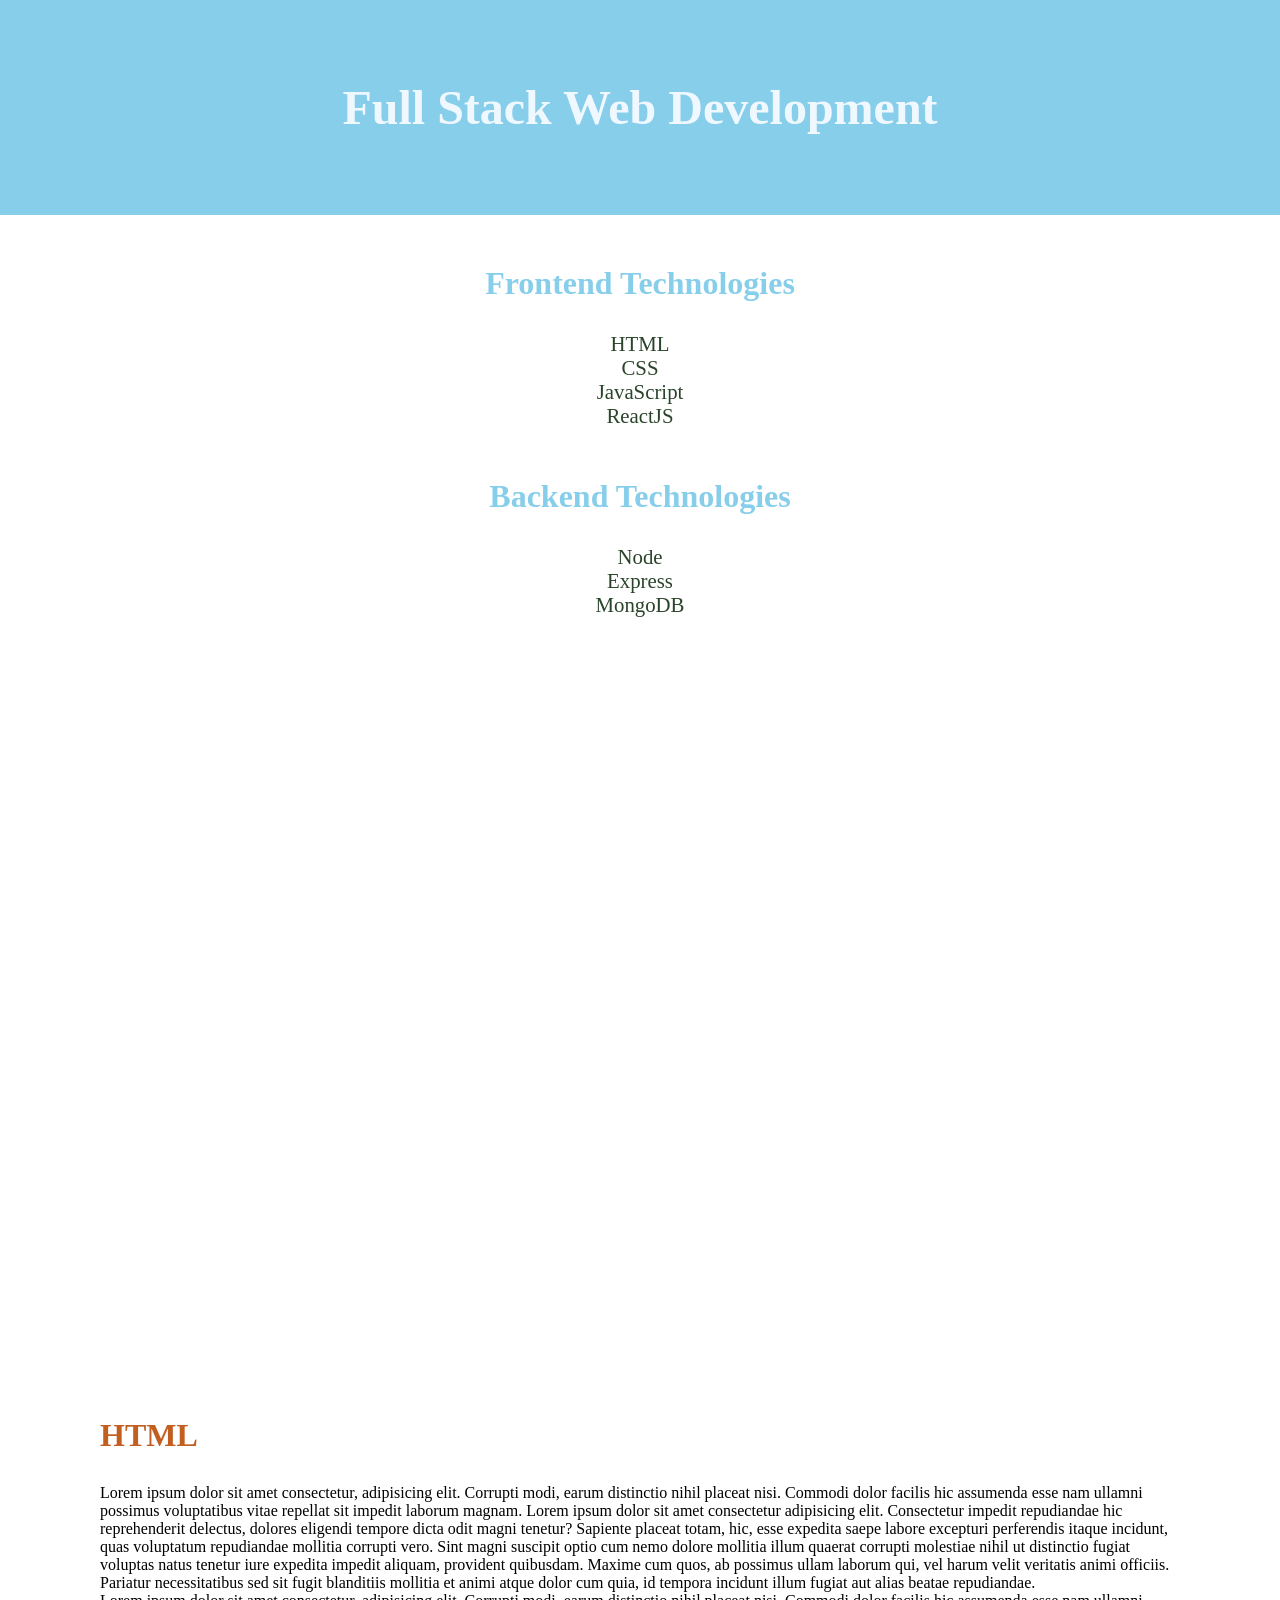
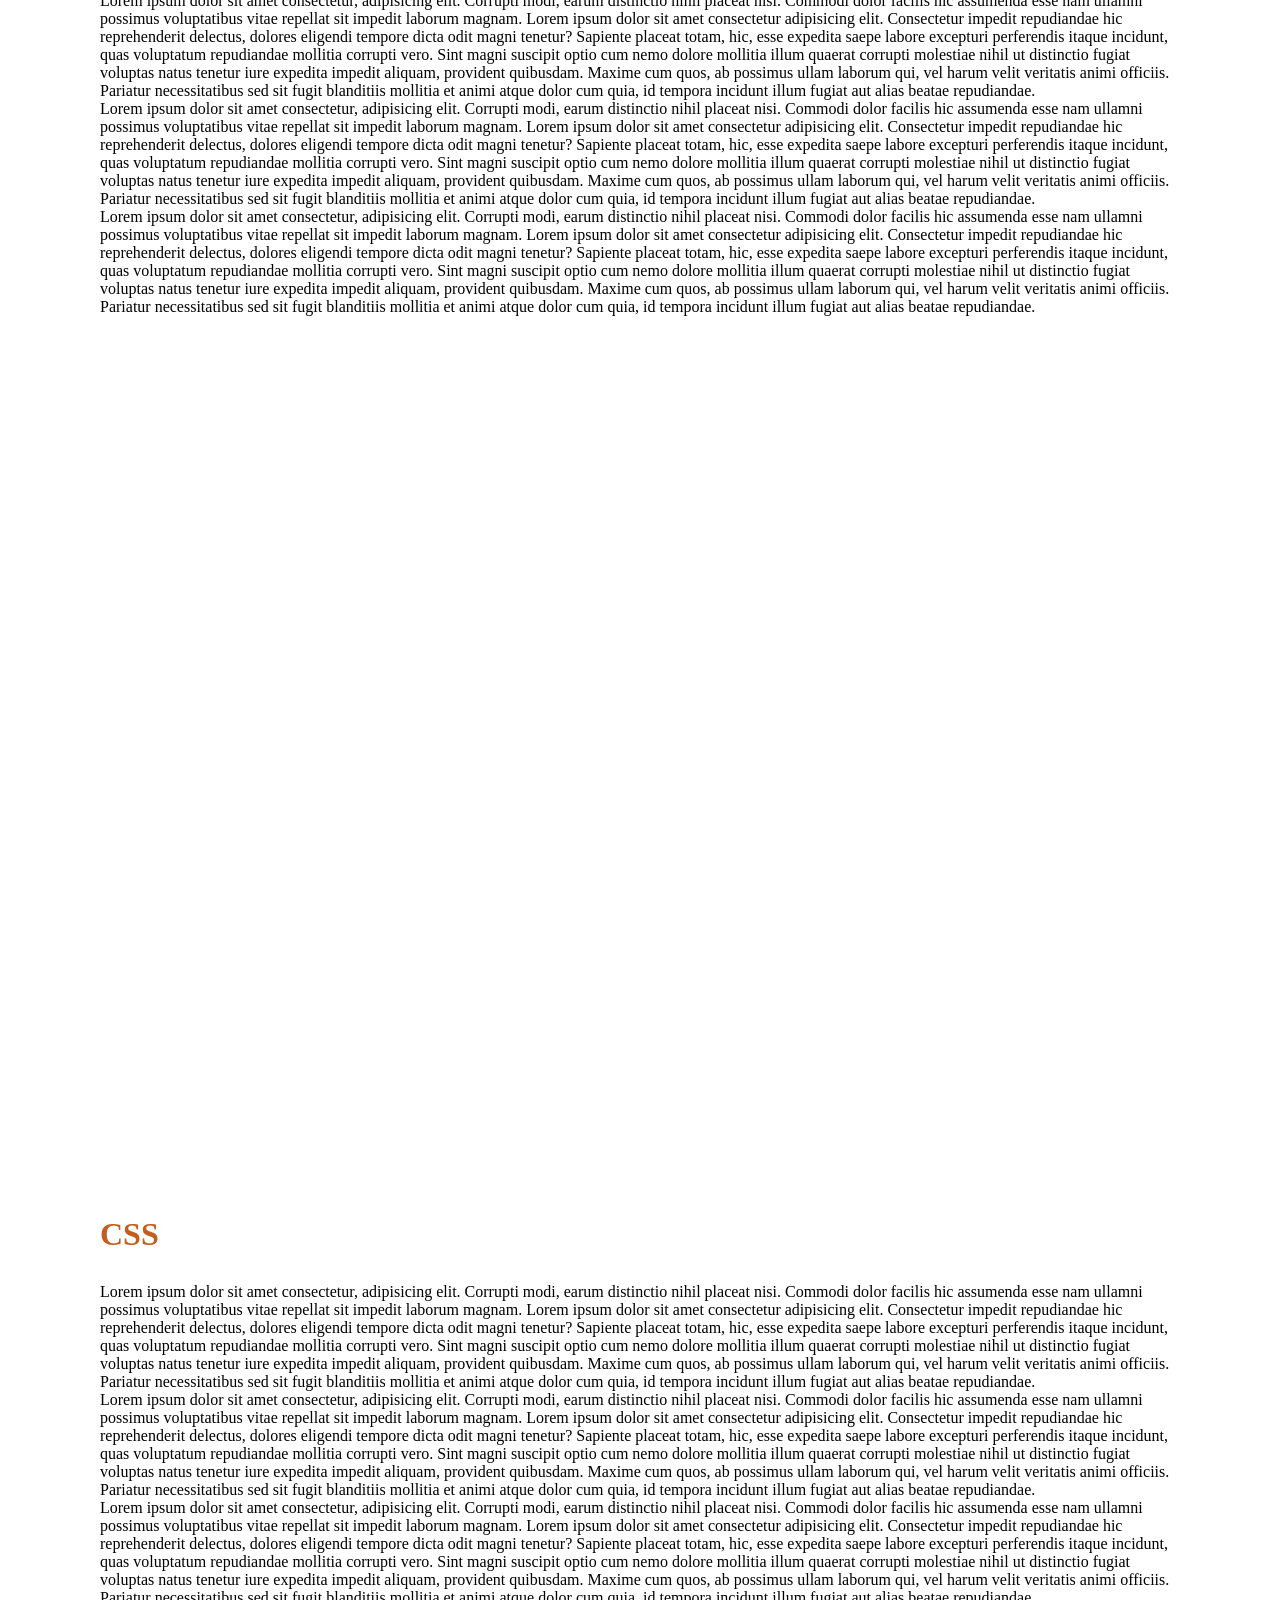
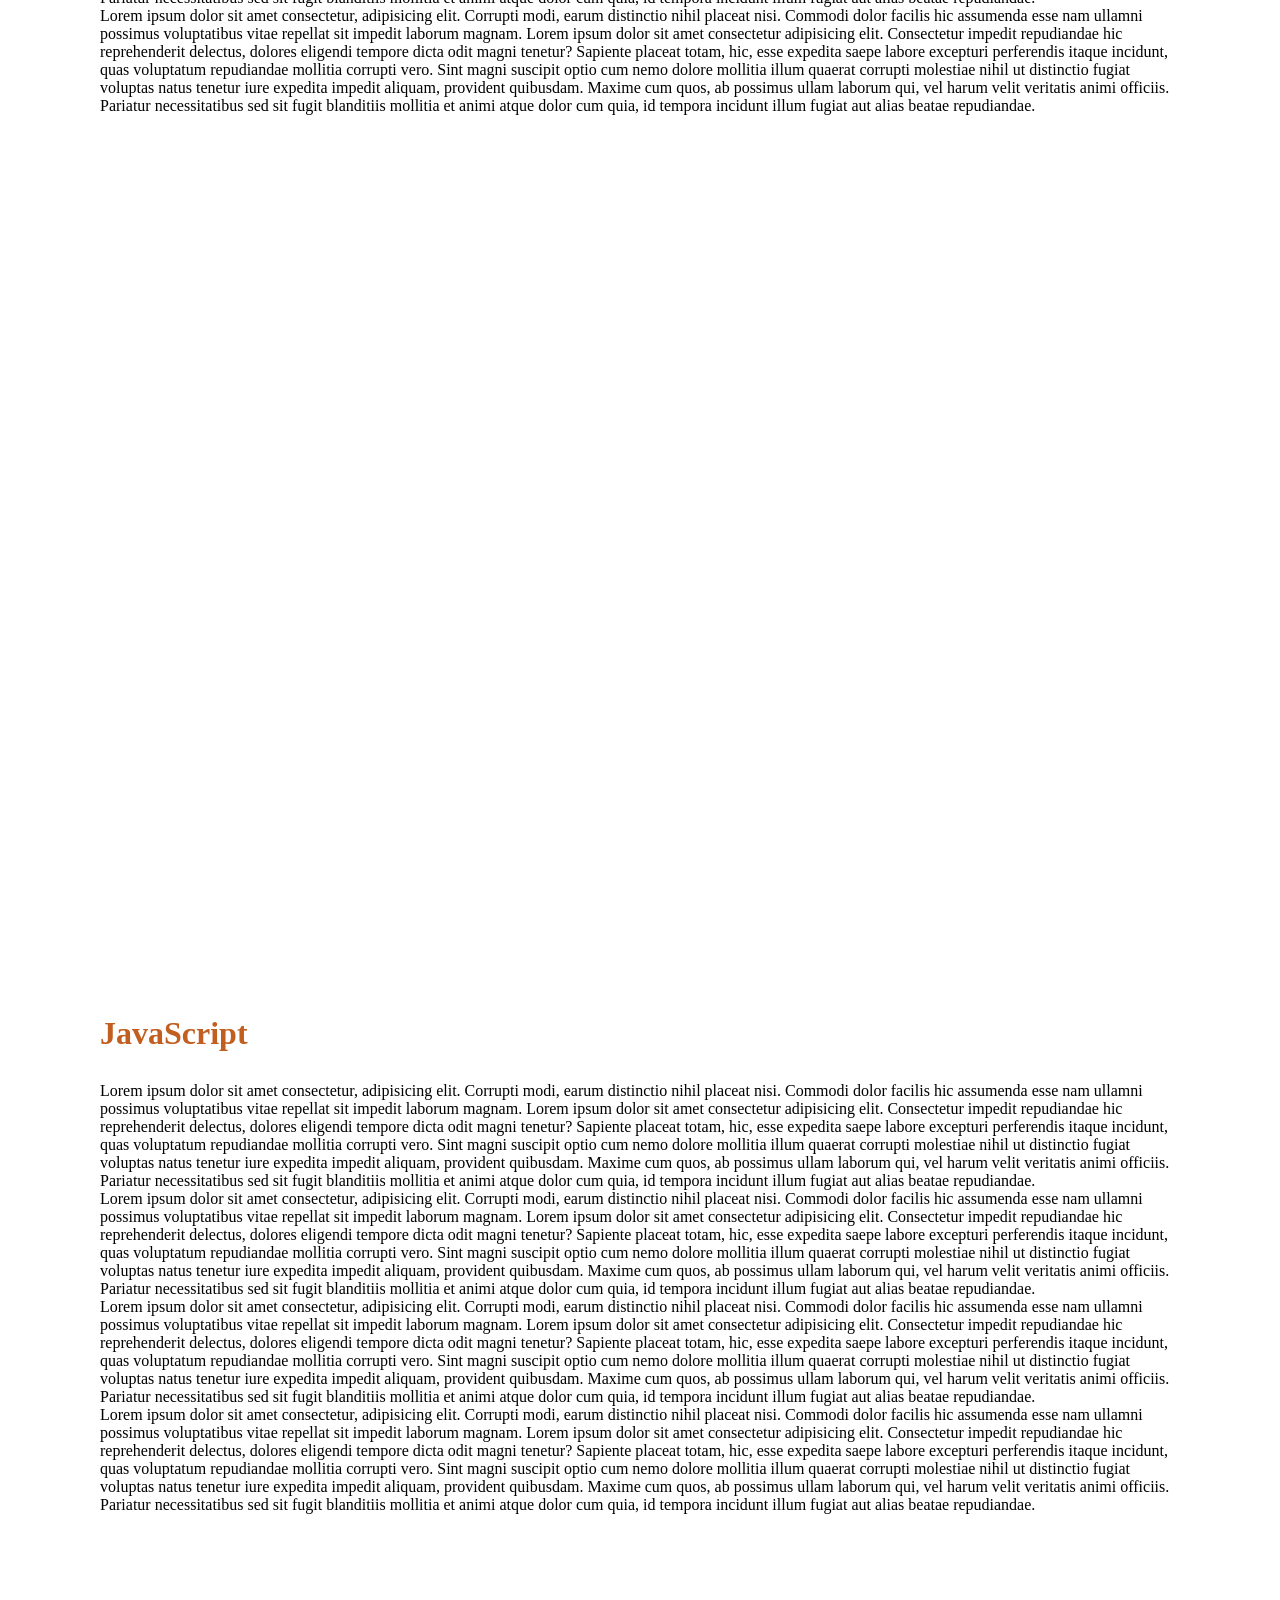
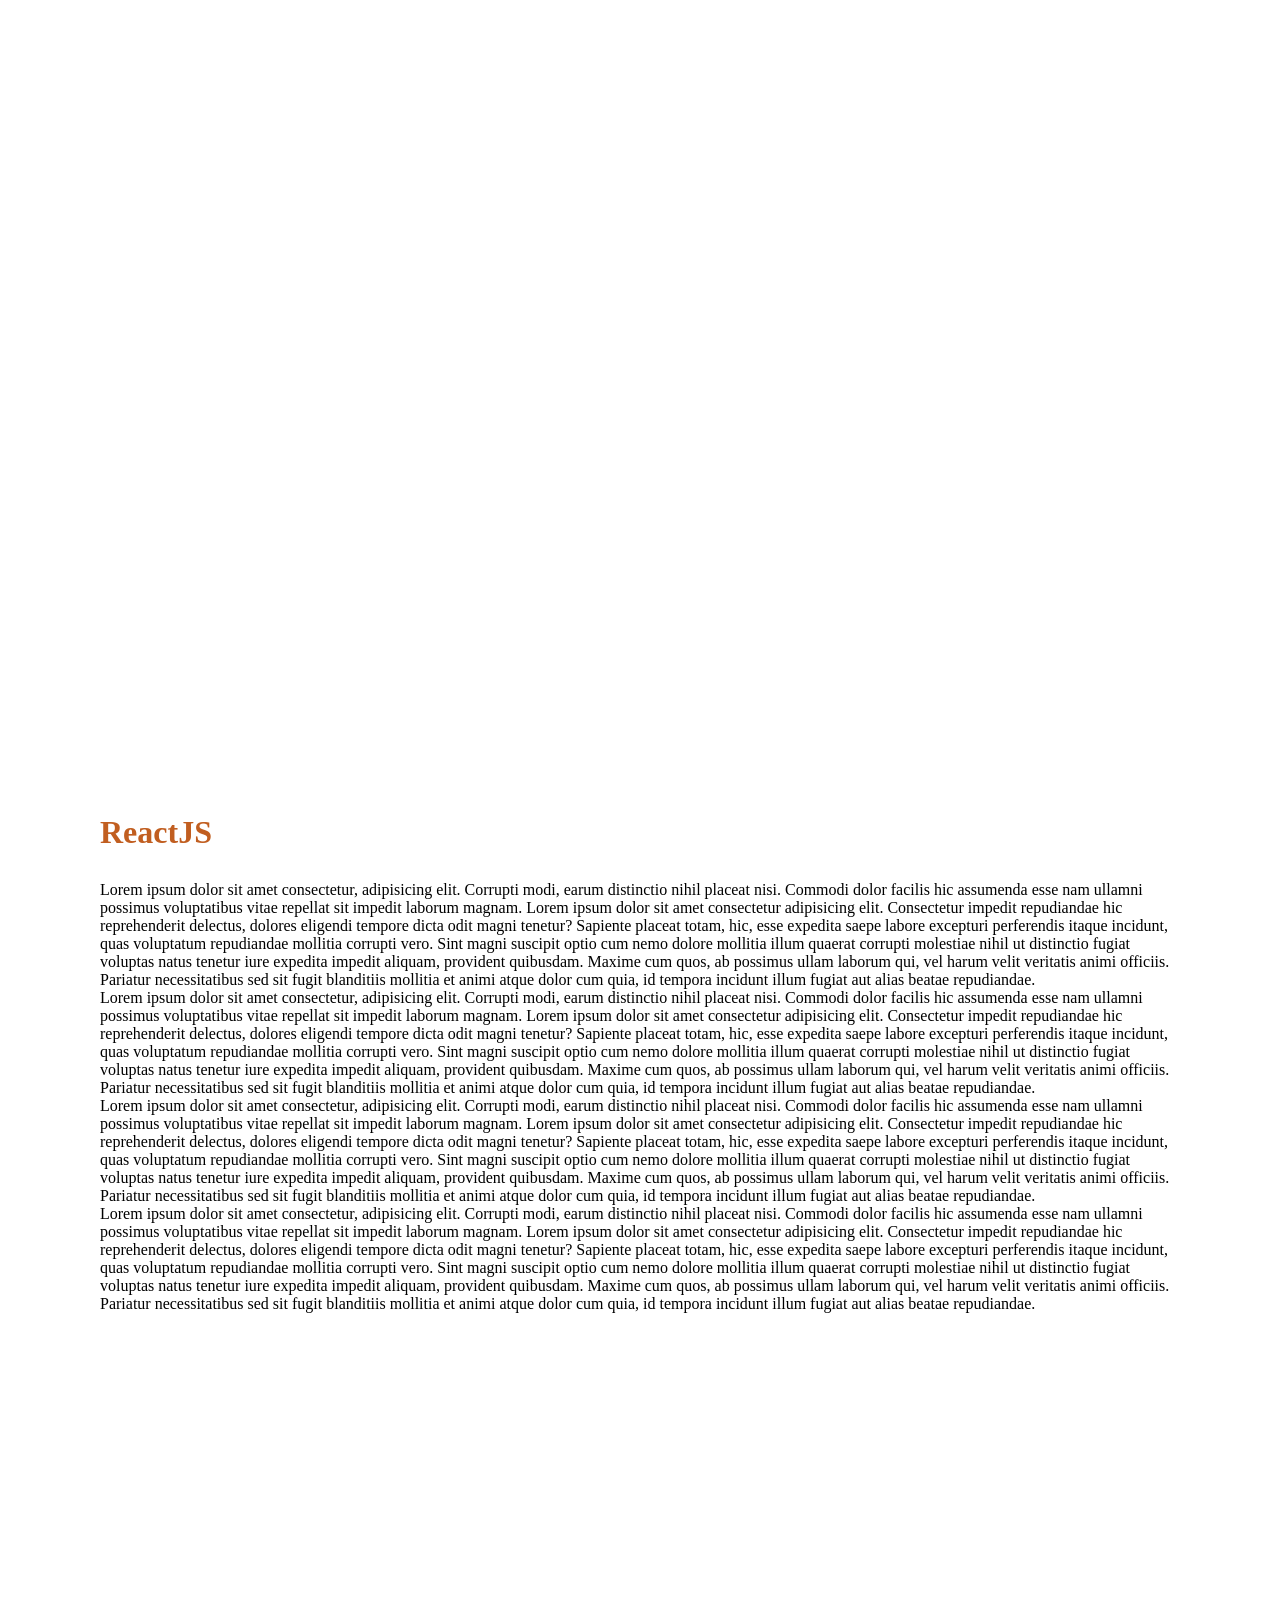
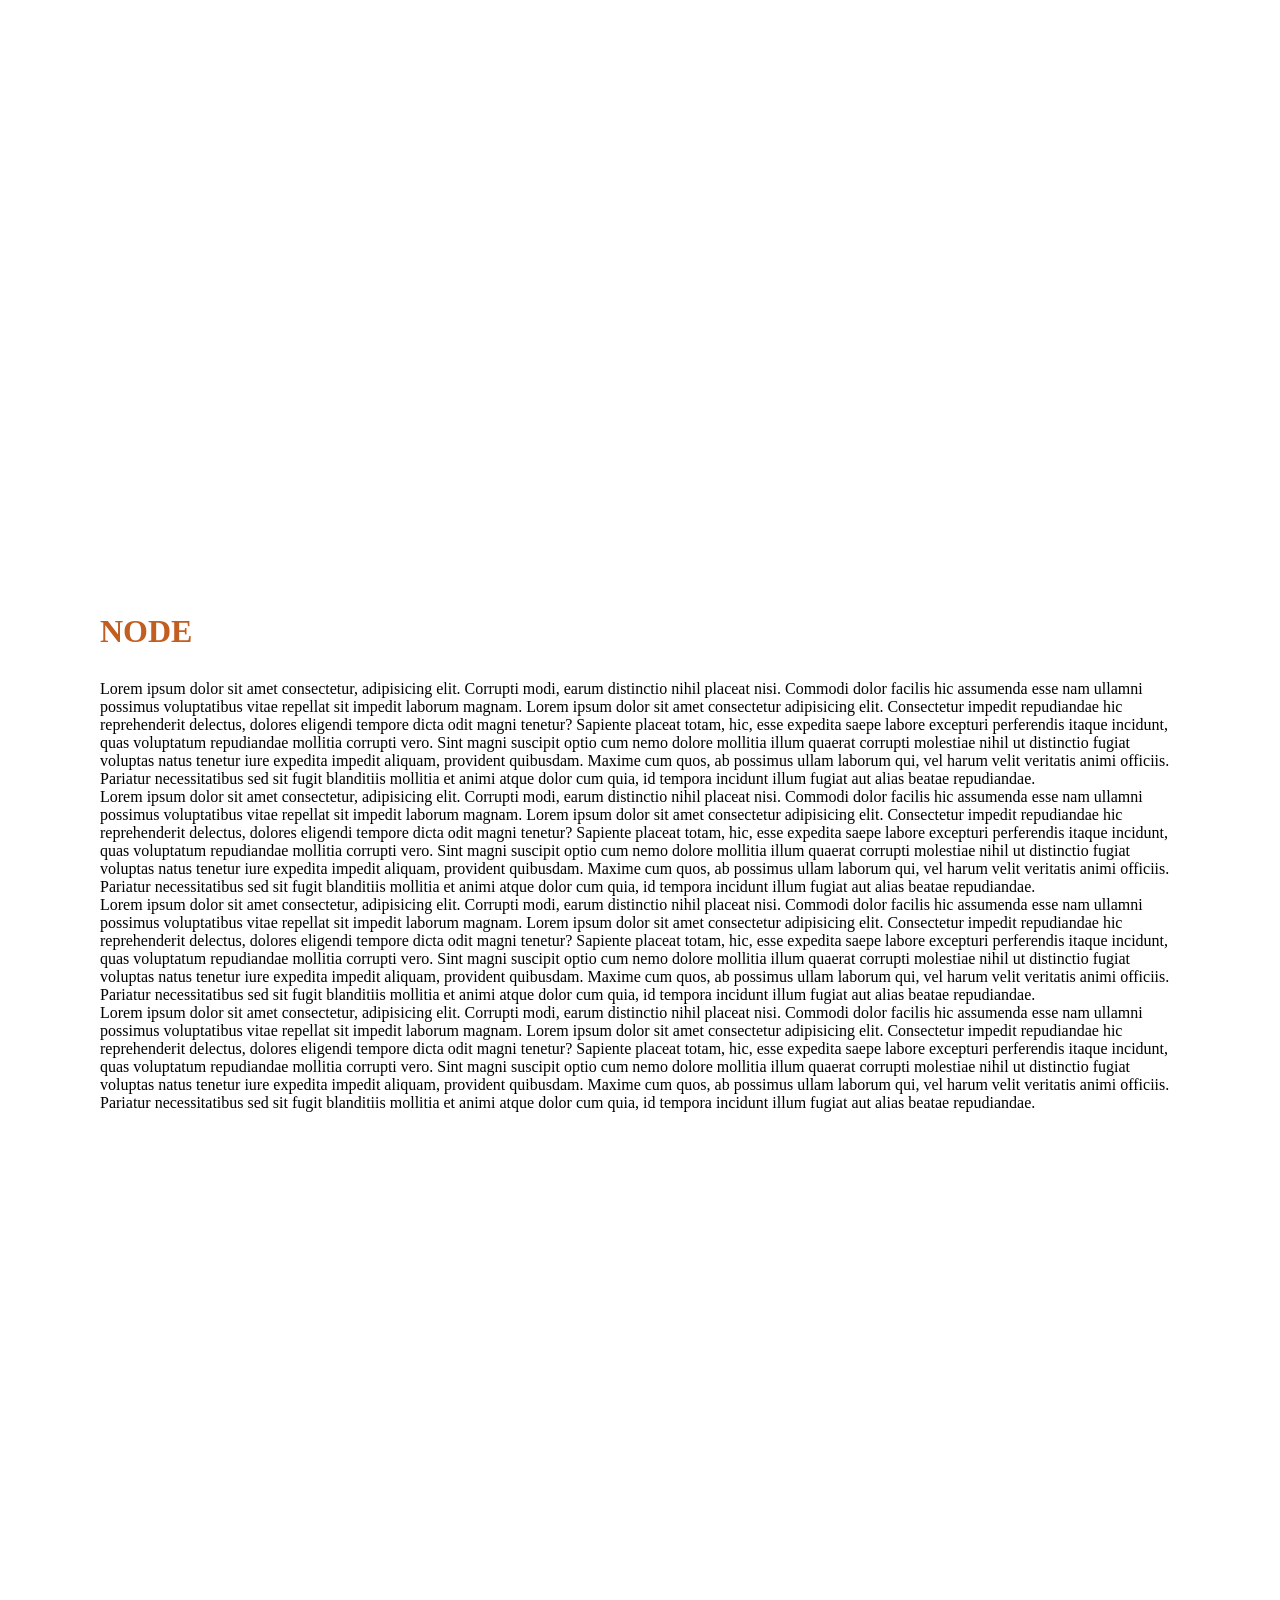
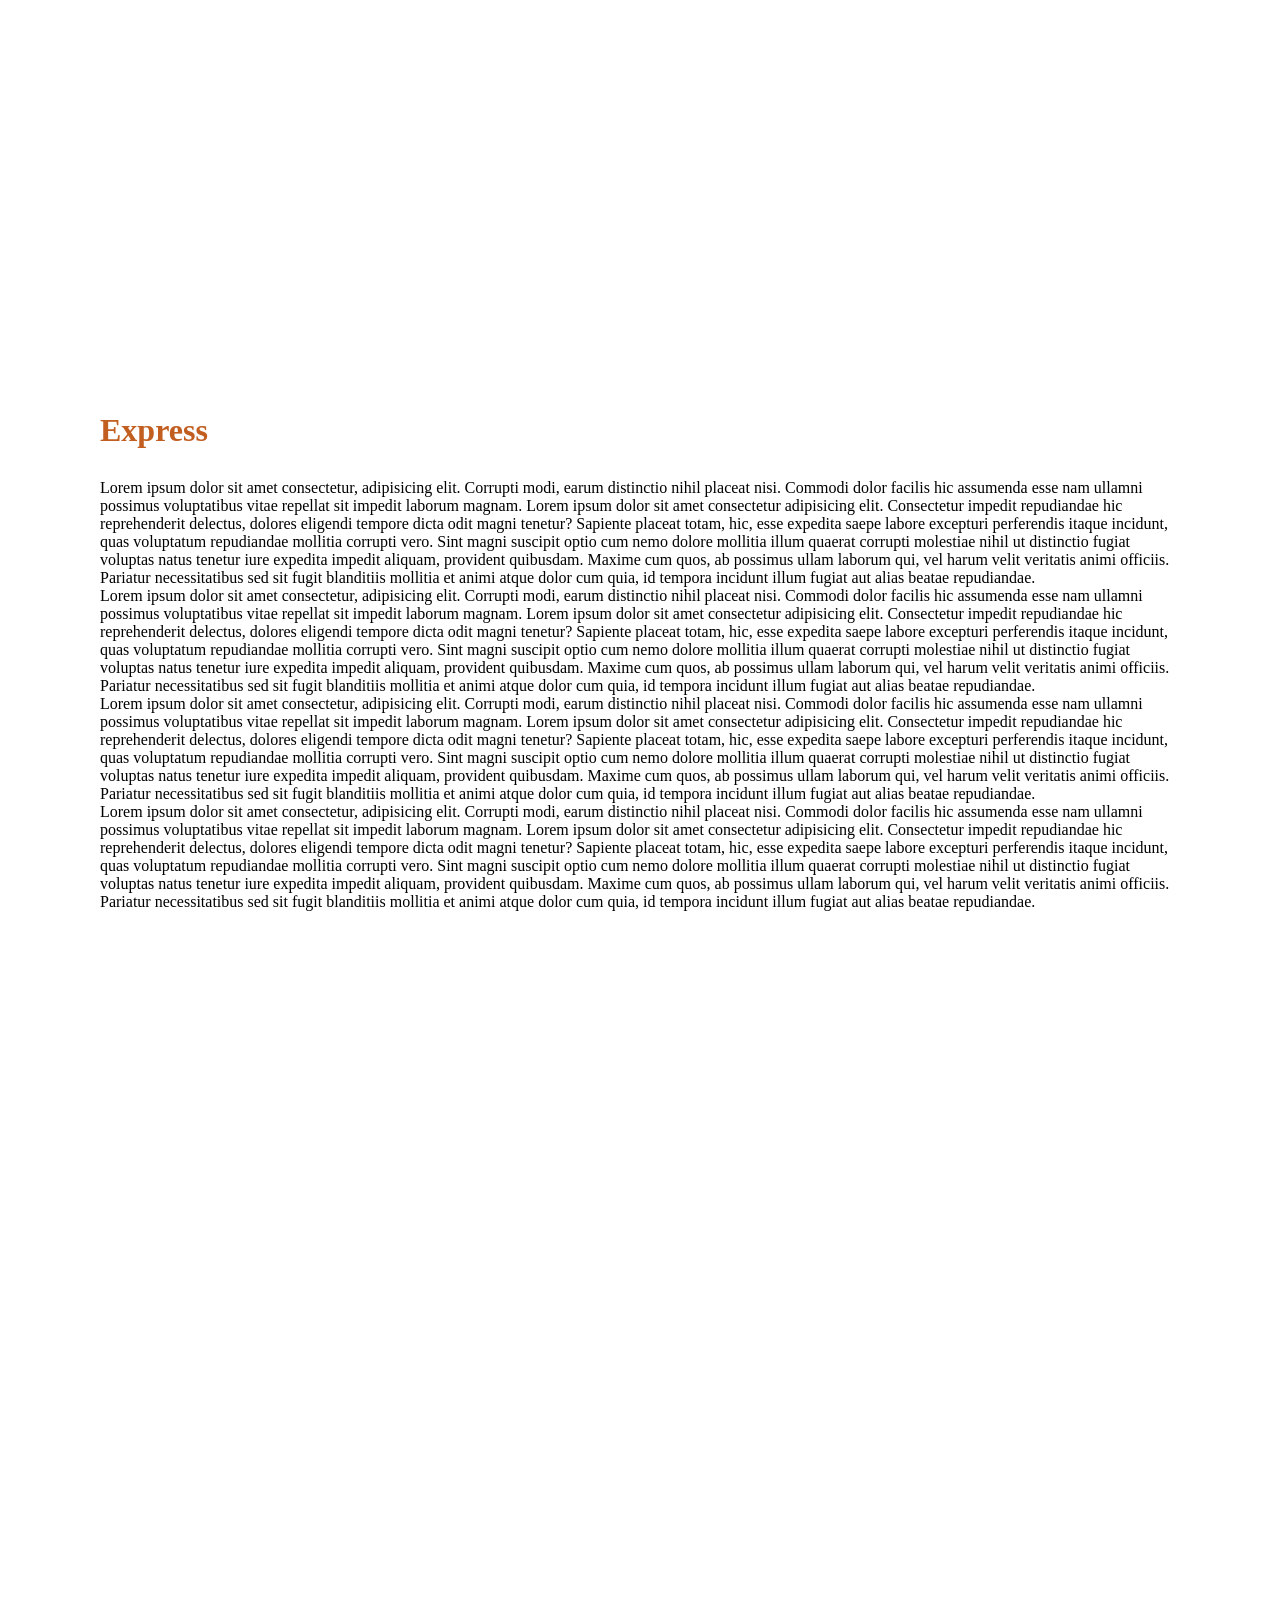
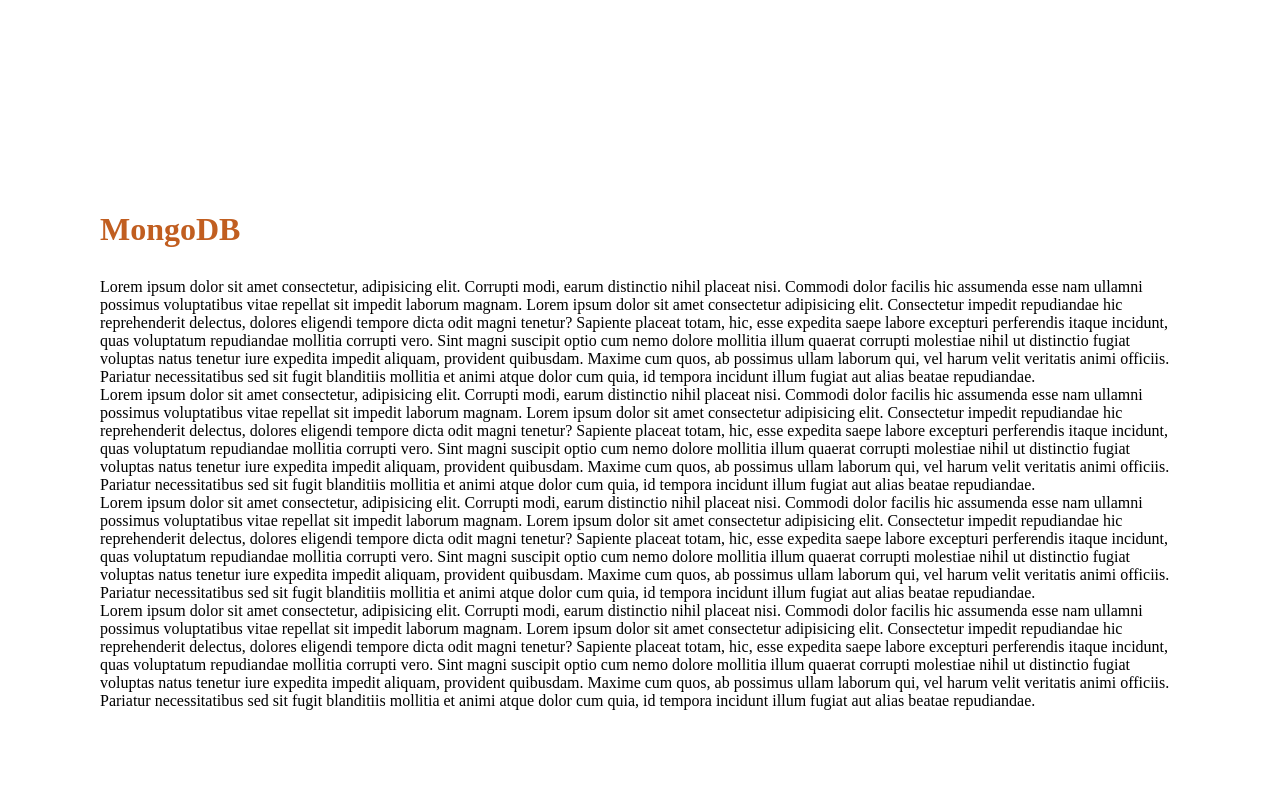
<file: day04-pseudoclasses/index.html>
<!DOCTYPE html>
<html lang="en">
<head>
    <meta charset="UTF-8">
    <meta name="viewport" content="width=device-width, initial-scale=1.0">
    <title>Document</title>

    <link rel="stylesheet
    " href="./styles.css">

</head>
<body>
    <div class="mainheading">
        <h1>Full Stack Web Development</h1>
    </div>

    <div class="front">
        <h2>Frontend Technologies</h2>

        <ul>
            <li> <a href="#html">HTML</a></li>
            <li> <a href="#css">CSS</a></li>
            <li> <a href="#js">JavaScript</a></li>
            <li> <a href="#rjs">ReactJS</a></li>
        </ul>
    </div>


     
    <div class="back">
        <h2>Backend Technologies</h2>

        <ul>
            <li> <a href="#node">Node</a></li>
            <li> <a href="#express">Express</a></li>
            <li> <a href="#db">MongoDB</a></li>
        </ul>
    </div>


    <div class="html" id="html">

        <h3>HTML</h3>
        <p>
        Lorem ipsum dolor sit amet consectetur, adipisicing elit. Corrupti modi, earum distinctio nihil placeat nisi. Commodi dolor facilis hic assumenda esse nam ullamni possimus voluptatibus vitae repellat sit impedit laborum magnam.


        Lorem ipsum dolor sit amet consectetur adipisicing elit. Consectetur impedit repudiandae hic reprehenderit delectus, dolores eligendi tempore dicta odit magni tenetur? Sapiente placeat totam, hic, esse expedita saepe labore excepturi perferendis itaque incidunt, quas voluptatum repudiandae mollitia corrupti vero. Sint magni suscipit optio cum nemo dolore mollitia illum quaerat corrupti molestiae nihil ut distinctio fugiat voluptas natus tenetur iure expedita impedit aliquam, provident quibusdam. Maxime cum quos, ab possimus ullam laborum qui, vel harum velit veritatis animi officiis. Pariatur necessitatibus sed sit fugit blanditiis mollitia et animi atque dolor cum quia, id tempora incidunt illum fugiat aut alias beatae repudiandae.
</p>
 <p>
        Lorem ipsum dolor sit amet consectetur, adipisicing elit. Corrupti modi, earum distinctio nihil placeat nisi. Commodi dolor facilis hic assumenda esse nam ullamni possimus voluptatibus vitae repellat sit impedit laborum magnam.


        Lorem ipsum dolor sit amet consectetur adipisicing elit. Consectetur impedit repudiandae hic reprehenderit delectus, dolores eligendi tempore dicta odit magni tenetur? Sapiente placeat totam, hic, esse expedita saepe labore excepturi perferendis itaque incidunt, quas voluptatum repudiandae mollitia corrupti vero. Sint magni suscipit optio cum nemo dolore mollitia illum quaerat corrupti molestiae nihil ut distinctio fugiat voluptas natus tenetur iure expedita impedit aliquam, provident quibusdam. Maxime cum quos, ab possimus ullam laborum qui, vel harum velit veritatis animi officiis. Pariatur necessitatibus sed sit fugit blanditiis mollitia et animi atque dolor cum quia, id tempora incidunt illum fugiat aut alias beatae repudiandae.
</p>
 <p>
        Lorem ipsum dolor sit amet consectetur, adipisicing elit. Corrupti modi, earum distinctio nihil placeat nisi. Commodi dolor facilis hic assumenda esse nam ullamni possimus voluptatibus vitae repellat sit impedit laborum magnam.


        Lorem ipsum dolor sit amet consectetur adipisicing elit. Consectetur impedit repudiandae hic reprehenderit delectus, dolores eligendi tempore dicta odit magni tenetur? Sapiente placeat totam, hic, esse expedita saepe labore excepturi perferendis itaque incidunt, quas voluptatum repudiandae mollitia corrupti vero. Sint magni suscipit optio cum nemo dolore mollitia illum quaerat corrupti molestiae nihil ut distinctio fugiat voluptas natus tenetur iure expedita impedit aliquam, provident quibusdam. Maxime cum quos, ab possimus ullam laborum qui, vel harum velit veritatis animi officiis. Pariatur necessitatibus sed sit fugit blanditiis mollitia et animi atque dolor cum quia, id tempora incidunt illum fugiat aut alias beatae repudiandae.
</p>
 <p>
        Lorem ipsum dolor sit amet consectetur, adipisicing elit. Corrupti modi, earum distinctio nihil placeat nisi. Commodi dolor facilis hic assumenda esse nam ullamni possimus voluptatibus vitae repellat sit impedit laborum magnam.


        Lorem ipsum dolor sit amet consectetur adipisicing elit. Consectetur impedit repudiandae hic reprehenderit delectus, dolores eligendi tempore dicta odit magni tenetur? Sapiente placeat totam, hic, esse expedita saepe labore excepturi perferendis itaque incidunt, quas voluptatum repudiandae mollitia corrupti vero. Sint magni suscipit optio cum nemo dolore mollitia illum quaerat corrupti molestiae nihil ut distinctio fugiat voluptas natus tenetur iure expedita impedit aliquam, provident quibusdam. Maxime cum quos, ab possimus ullam laborum qui, vel harum velit veritatis animi officiis. Pariatur necessitatibus sed sit fugit blanditiis mollitia et animi atque dolor cum quia, id tempora incidunt illum fugiat aut alias beatae repudiandae.
</p>
    </div>
    <div class="css" id="css">

        <h3>CSS</h3>
        <p>
        Lorem ipsum dolor sit amet consectetur, adipisicing elit. Corrupti modi, earum distinctio nihil placeat nisi. Commodi dolor facilis hic assumenda esse nam ullamni possimus voluptatibus vitae repellat sit impedit laborum magnam.


        Lorem ipsum dolor sit amet consectetur adipisicing elit. Consectetur impedit repudiandae hic reprehenderit delectus, dolores eligendi tempore dicta odit magni tenetur? Sapiente placeat totam, hic, esse expedita saepe labore excepturi perferendis itaque incidunt, quas voluptatum repudiandae mollitia corrupti vero. Sint magni suscipit optio cum nemo dolore mollitia illum quaerat corrupti molestiae nihil ut distinctio fugiat voluptas natus tenetur iure expedita impedit aliquam, provident quibusdam. Maxime cum quos, ab possimus ullam laborum qui, vel harum velit veritatis animi officiis. Pariatur necessitatibus sed sit fugit blanditiis mollitia et animi atque dolor cum quia, id tempora incidunt illum fugiat aut alias beatae repudiandae.
</p>
 <p>
        Lorem ipsum dolor sit amet consectetur, adipisicing elit. Corrupti modi, earum distinctio nihil placeat nisi. Commodi dolor facilis hic assumenda esse nam ullamni possimus voluptatibus vitae repellat sit impedit laborum magnam.


        Lorem ipsum dolor sit amet consectetur adipisicing elit. Consectetur impedit repudiandae hic reprehenderit delectus, dolores eligendi tempore dicta odit magni tenetur? Sapiente placeat totam, hic, esse expedita saepe labore excepturi perferendis itaque incidunt, quas voluptatum repudiandae mollitia corrupti vero. Sint magni suscipit optio cum nemo dolore mollitia illum quaerat corrupti molestiae nihil ut distinctio fugiat voluptas natus tenetur iure expedita impedit aliquam, provident quibusdam. Maxime cum quos, ab possimus ullam laborum qui, vel harum velit veritatis animi officiis. Pariatur necessitatibus sed sit fugit blanditiis mollitia et animi atque dolor cum quia, id tempora incidunt illum fugiat aut alias beatae repudiandae.
</p>
 <p>
        Lorem ipsum dolor sit amet consectetur, adipisicing elit. Corrupti modi, earum distinctio nihil placeat nisi. Commodi dolor facilis hic assumenda esse nam ullamni possimus voluptatibus vitae repellat sit impedit laborum magnam.


        Lorem ipsum dolor sit amet consectetur adipisicing elit. Consectetur impedit repudiandae hic reprehenderit delectus, dolores eligendi tempore dicta odit magni tenetur? Sapiente placeat totam, hic, esse expedita saepe labore excepturi perferendis itaque incidunt, quas voluptatum repudiandae mollitia corrupti vero. Sint magni suscipit optio cum nemo dolore mollitia illum quaerat corrupti molestiae nihil ut distinctio fugiat voluptas natus tenetur iure expedita impedit aliquam, provident quibusdam. Maxime cum quos, ab possimus ullam laborum qui, vel harum velit veritatis animi officiis. Pariatur necessitatibus sed sit fugit blanditiis mollitia et animi atque dolor cum quia, id tempora incidunt illum fugiat aut alias beatae repudiandae.
</p>
 <p>
        Lorem ipsum dolor sit amet consectetur, adipisicing elit. Corrupti modi, earum distinctio nihil placeat nisi. Commodi dolor facilis hic assumenda esse nam ullamni possimus voluptatibus vitae repellat sit impedit laborum magnam.


        Lorem ipsum dolor sit amet consectetur adipisicing elit. Consectetur impedit repudiandae hic reprehenderit delectus, dolores eligendi tempore dicta odit magni tenetur? Sapiente placeat totam, hic, esse expedita saepe labore excepturi perferendis itaque incidunt, quas voluptatum repudiandae mollitia corrupti vero. Sint magni suscipit optio cum nemo dolore mollitia illum quaerat corrupti molestiae nihil ut distinctio fugiat voluptas natus tenetur iure expedita impedit aliquam, provident quibusdam. Maxime cum quos, ab possimus ullam laborum qui, vel harum velit veritatis animi officiis. Pariatur necessitatibus sed sit fugit blanditiis mollitia et animi atque dolor cum quia, id tempora incidunt illum fugiat aut alias beatae repudiandae.
</p>
    </div>
      <div class="js" id="js">

        <h3>JavaScript</h3>
        <p>
        Lorem ipsum dolor sit amet consectetur, adipisicing elit. Corrupti modi, earum distinctio nihil placeat nisi. Commodi dolor facilis hic assumenda esse nam ullamni possimus voluptatibus vitae repellat sit impedit laborum magnam.


        Lorem ipsum dolor sit amet consectetur adipisicing elit. Consectetur impedit repudiandae hic reprehenderit delectus, dolores eligendi tempore dicta odit magni tenetur? Sapiente placeat totam, hic, esse expedita saepe labore excepturi perferendis itaque incidunt, quas voluptatum repudiandae mollitia corrupti vero. Sint magni suscipit optio cum nemo dolore mollitia illum quaerat corrupti molestiae nihil ut distinctio fugiat voluptas natus tenetur iure expedita impedit aliquam, provident quibusdam. Maxime cum quos, ab possimus ullam laborum qui, vel harum velit veritatis animi officiis. Pariatur necessitatibus sed sit fugit blanditiis mollitia et animi atque dolor cum quia, id tempora incidunt illum fugiat aut alias beatae repudiandae.
</p>
 <p>
        Lorem ipsum dolor sit amet consectetur, adipisicing elit. Corrupti modi, earum distinctio nihil placeat nisi. Commodi dolor facilis hic assumenda esse nam ullamni possimus voluptatibus vitae repellat sit impedit laborum magnam.


        Lorem ipsum dolor sit amet consectetur adipisicing elit. Consectetur impedit repudiandae hic reprehenderit delectus, dolores eligendi tempore dicta odit magni tenetur? Sapiente placeat totam, hic, esse expedita saepe labore excepturi perferendis itaque incidunt, quas voluptatum repudiandae mollitia corrupti vero. Sint magni suscipit optio cum nemo dolore mollitia illum quaerat corrupti molestiae nihil ut distinctio fugiat voluptas natus tenetur iure expedita impedit aliquam, provident quibusdam. Maxime cum quos, ab possimus ullam laborum qui, vel harum velit veritatis animi officiis. Pariatur necessitatibus sed sit fugit blanditiis mollitia et animi atque dolor cum quia, id tempora incidunt illum fugiat aut alias beatae repudiandae.
</p>
 <p>
        Lorem ipsum dolor sit amet consectetur, adipisicing elit. Corrupti modi, earum distinctio nihil placeat nisi. Commodi dolor facilis hic assumenda esse nam ullamni possimus voluptatibus vitae repellat sit impedit laborum magnam.


        Lorem ipsum dolor sit amet consectetur adipisicing elit. Consectetur impedit repudiandae hic reprehenderit delectus, dolores eligendi tempore dicta odit magni tenetur? Sapiente placeat totam, hic, esse expedita saepe labore excepturi perferendis itaque incidunt, quas voluptatum repudiandae mollitia corrupti vero. Sint magni suscipit optio cum nemo dolore mollitia illum quaerat corrupti molestiae nihil ut distinctio fugiat voluptas natus tenetur iure expedita impedit aliquam, provident quibusdam. Maxime cum quos, ab possimus ullam laborum qui, vel harum velit veritatis animi officiis. Pariatur necessitatibus sed sit fugit blanditiis mollitia et animi atque dolor cum quia, id tempora incidunt illum fugiat aut alias beatae repudiandae.
</p>
 <p>
        Lorem ipsum dolor sit amet consectetur, adipisicing elit. Corrupti modi, earum distinctio nihil placeat nisi. Commodi dolor facilis hic assumenda esse nam ullamni possimus voluptatibus vitae repellat sit impedit laborum magnam.


        Lorem ipsum dolor sit amet consectetur adipisicing elit. Consectetur impedit repudiandae hic reprehenderit delectus, dolores eligendi tempore dicta odit magni tenetur? Sapiente placeat totam, hic, esse expedita saepe labore excepturi perferendis itaque incidunt, quas voluptatum repudiandae mollitia corrupti vero. Sint magni suscipit optio cum nemo dolore mollitia illum quaerat corrupti molestiae nihil ut distinctio fugiat voluptas natus tenetur iure expedita impedit aliquam, provident quibusdam. Maxime cum quos, ab possimus ullam laborum qui, vel harum velit veritatis animi officiis. Pariatur necessitatibus sed sit fugit blanditiis mollitia et animi atque dolor cum quia, id tempora incidunt illum fugiat aut alias beatae repudiandae.
</p>
    </div>
      <div class="rjs" id="rjs">

        <h3>ReactJS</h3>
        <p>
        Lorem ipsum dolor sit amet consectetur, adipisicing elit. Corrupti modi, earum distinctio nihil placeat nisi. Commodi dolor facilis hic assumenda esse nam ullamni possimus voluptatibus vitae repellat sit impedit laborum magnam.


        Lorem ipsum dolor sit amet consectetur adipisicing elit. Consectetur impedit repudiandae hic reprehenderit delectus, dolores eligendi tempore dicta odit magni tenetur? Sapiente placeat totam, hic, esse expedita saepe labore excepturi perferendis itaque incidunt, quas voluptatum repudiandae mollitia corrupti vero. Sint magni suscipit optio cum nemo dolore mollitia illum quaerat corrupti molestiae nihil ut distinctio fugiat voluptas natus tenetur iure expedita impedit aliquam, provident quibusdam. Maxime cum quos, ab possimus ullam laborum qui, vel harum velit veritatis animi officiis. Pariatur necessitatibus sed sit fugit blanditiis mollitia et animi atque dolor cum quia, id tempora incidunt illum fugiat aut alias beatae repudiandae.
</p>
 <p>
        Lorem ipsum dolor sit amet consectetur, adipisicing elit. Corrupti modi, earum distinctio nihil placeat nisi. Commodi dolor facilis hic assumenda esse nam ullamni possimus voluptatibus vitae repellat sit impedit laborum magnam.


        Lorem ipsum dolor sit amet consectetur adipisicing elit. Consectetur impedit repudiandae hic reprehenderit delectus, dolores eligendi tempore dicta odit magni tenetur? Sapiente placeat totam, hic, esse expedita saepe labore excepturi perferendis itaque incidunt, quas voluptatum repudiandae mollitia corrupti vero. Sint magni suscipit optio cum nemo dolore mollitia illum quaerat corrupti molestiae nihil ut distinctio fugiat voluptas natus tenetur iure expedita impedit aliquam, provident quibusdam. Maxime cum quos, ab possimus ullam laborum qui, vel harum velit veritatis animi officiis. Pariatur necessitatibus sed sit fugit blanditiis mollitia et animi atque dolor cum quia, id tempora incidunt illum fugiat aut alias beatae repudiandae.
</p>
 <p>
        Lorem ipsum dolor sit amet consectetur, adipisicing elit. Corrupti modi, earum distinctio nihil placeat nisi. Commodi dolor facilis hic assumenda esse nam ullamni possimus voluptatibus vitae repellat sit impedit laborum magnam.


        Lorem ipsum dolor sit amet consectetur adipisicing elit. Consectetur impedit repudiandae hic reprehenderit delectus, dolores eligendi tempore dicta odit magni tenetur? Sapiente placeat totam, hic, esse expedita saepe labore excepturi perferendis itaque incidunt, quas voluptatum repudiandae mollitia corrupti vero. Sint magni suscipit optio cum nemo dolore mollitia illum quaerat corrupti molestiae nihil ut distinctio fugiat voluptas natus tenetur iure expedita impedit aliquam, provident quibusdam. Maxime cum quos, ab possimus ullam laborum qui, vel harum velit veritatis animi officiis. Pariatur necessitatibus sed sit fugit blanditiis mollitia et animi atque dolor cum quia, id tempora incidunt illum fugiat aut alias beatae repudiandae.
</p>
 <p>
        Lorem ipsum dolor sit amet consectetur, adipisicing elit. Corrupti modi, earum distinctio nihil placeat nisi. Commodi dolor facilis hic assumenda esse nam ullamni possimus voluptatibus vitae repellat sit impedit laborum magnam.


        Lorem ipsum dolor sit amet consectetur adipisicing elit. Consectetur impedit repudiandae hic reprehenderit delectus, dolores eligendi tempore dicta odit magni tenetur? Sapiente placeat totam, hic, esse expedita saepe labore excepturi perferendis itaque incidunt, quas voluptatum repudiandae mollitia corrupti vero. Sint magni suscipit optio cum nemo dolore mollitia illum quaerat corrupti molestiae nihil ut distinctio fugiat voluptas natus tenetur iure expedita impedit aliquam, provident quibusdam. Maxime cum quos, ab possimus ullam laborum qui, vel harum velit veritatis animi officiis. Pariatur necessitatibus sed sit fugit blanditiis mollitia et animi atque dolor cum quia, id tempora incidunt illum fugiat aut alias beatae repudiandae.
</p>
    </div>


   
    
    <div class="node" id="node">

        <h3>NODE</h3>
        <p>
        Lorem ipsum dolor sit amet consectetur, adipisicing elit. Corrupti modi, earum distinctio nihil placeat nisi. Commodi dolor facilis hic assumenda esse nam ullamni possimus voluptatibus vitae repellat sit impedit laborum magnam.


        Lorem ipsum dolor sit amet consectetur adipisicing elit. Consectetur impedit repudiandae hic reprehenderit delectus, dolores eligendi tempore dicta odit magni tenetur? Sapiente placeat totam, hic, esse expedita saepe labore excepturi perferendis itaque incidunt, quas voluptatum repudiandae mollitia corrupti vero. Sint magni suscipit optio cum nemo dolore mollitia illum quaerat corrupti molestiae nihil ut distinctio fugiat voluptas natus tenetur iure expedita impedit aliquam, provident quibusdam. Maxime cum quos, ab possimus ullam laborum qui, vel harum velit veritatis animi officiis. Pariatur necessitatibus sed sit fugit blanditiis mollitia et animi atque dolor cum quia, id tempora incidunt illum fugiat aut alias beatae repudiandae.
</p>
 <p>
        Lorem ipsum dolor sit amet consectetur, adipisicing elit. Corrupti modi, earum distinctio nihil placeat nisi. Commodi dolor facilis hic assumenda esse nam ullamni possimus voluptatibus vitae repellat sit impedit laborum magnam.


        Lorem ipsum dolor sit amet consectetur adipisicing elit. Consectetur impedit repudiandae hic reprehenderit delectus, dolores eligendi tempore dicta odit magni tenetur? Sapiente placeat totam, hic, esse expedita saepe labore excepturi perferendis itaque incidunt, quas voluptatum repudiandae mollitia corrupti vero. Sint magni suscipit optio cum nemo dolore mollitia illum quaerat corrupti molestiae nihil ut distinctio fugiat voluptas natus tenetur iure expedita impedit aliquam, provident quibusdam. Maxime cum quos, ab possimus ullam laborum qui, vel harum velit veritatis animi officiis. Pariatur necessitatibus sed sit fugit blanditiis mollitia et animi atque dolor cum quia, id tempora incidunt illum fugiat aut alias beatae repudiandae.
</p>
 <p>
        Lorem ipsum dolor sit amet consectetur, adipisicing elit. Corrupti modi, earum distinctio nihil placeat nisi. Commodi dolor facilis hic assumenda esse nam ullamni possimus voluptatibus vitae repellat sit impedit laborum magnam.


        Lorem ipsum dolor sit amet consectetur adipisicing elit. Consectetur impedit repudiandae hic reprehenderit delectus, dolores eligendi tempore dicta odit magni tenetur? Sapiente placeat totam, hic, esse expedita saepe labore excepturi perferendis itaque incidunt, quas voluptatum repudiandae mollitia corrupti vero. Sint magni suscipit optio cum nemo dolore mollitia illum quaerat corrupti molestiae nihil ut distinctio fugiat voluptas natus tenetur iure expedita impedit aliquam, provident quibusdam. Maxime cum quos, ab possimus ullam laborum qui, vel harum velit veritatis animi officiis. Pariatur necessitatibus sed sit fugit blanditiis mollitia et animi atque dolor cum quia, id tempora incidunt illum fugiat aut alias beatae repudiandae.
</p>
 <p>
        Lorem ipsum dolor sit amet consectetur, adipisicing elit. Corrupti modi, earum distinctio nihil placeat nisi. Commodi dolor facilis hic assumenda esse nam ullamni possimus voluptatibus vitae repellat sit impedit laborum magnam.


        Lorem ipsum dolor sit amet consectetur adipisicing elit. Consectetur impedit repudiandae hic reprehenderit delectus, dolores eligendi tempore dicta odit magni tenetur? Sapiente placeat totam, hic, esse expedita saepe labore excepturi perferendis itaque incidunt, quas voluptatum repudiandae mollitia corrupti vero. Sint magni suscipit optio cum nemo dolore mollitia illum quaerat corrupti molestiae nihil ut distinctio fugiat voluptas natus tenetur iure expedita impedit aliquam, provident quibusdam. Maxime cum quos, ab possimus ullam laborum qui, vel harum velit veritatis animi officiis. Pariatur necessitatibus sed sit fugit blanditiis mollitia et animi atque dolor cum quia, id tempora incidunt illum fugiat aut alias beatae repudiandae.
</p>
    </div>
    <div class="express" id="express">

        <h3>Express</h3>
        <p>
        Lorem ipsum dolor sit amet consectetur, adipisicing elit. Corrupti modi, earum distinctio nihil placeat nisi. Commodi dolor facilis hic assumenda esse nam ullamni possimus voluptatibus vitae repellat sit impedit laborum magnam.


        Lorem ipsum dolor sit amet consectetur adipisicing elit. Consectetur impedit repudiandae hic reprehenderit delectus, dolores eligendi tempore dicta odit magni tenetur? Sapiente placeat totam, hic, esse expedita saepe labore excepturi perferendis itaque incidunt, quas voluptatum repudiandae mollitia corrupti vero. Sint magni suscipit optio cum nemo dolore mollitia illum quaerat corrupti molestiae nihil ut distinctio fugiat voluptas natus tenetur iure expedita impedit aliquam, provident quibusdam. Maxime cum quos, ab possimus ullam laborum qui, vel harum velit veritatis animi officiis. Pariatur necessitatibus sed sit fugit blanditiis mollitia et animi atque dolor cum quia, id tempora incidunt illum fugiat aut alias beatae repudiandae.
</p>
 <p>
        Lorem ipsum dolor sit amet consectetur, adipisicing elit. Corrupti modi, earum distinctio nihil placeat nisi. Commodi dolor facilis hic assumenda esse nam ullamni possimus voluptatibus vitae repellat sit impedit laborum magnam.


        Lorem ipsum dolor sit amet consectetur adipisicing elit. Consectetur impedit repudiandae hic reprehenderit delectus, dolores eligendi tempore dicta odit magni tenetur? Sapiente placeat totam, hic, esse expedita saepe labore excepturi perferendis itaque incidunt, quas voluptatum repudiandae mollitia corrupti vero. Sint magni suscipit optio cum nemo dolore mollitia illum quaerat corrupti molestiae nihil ut distinctio fugiat voluptas natus tenetur iure expedita impedit aliquam, provident quibusdam. Maxime cum quos, ab possimus ullam laborum qui, vel harum velit veritatis animi officiis. Pariatur necessitatibus sed sit fugit blanditiis mollitia et animi atque dolor cum quia, id tempora incidunt illum fugiat aut alias beatae repudiandae.
</p>
 <p>
        Lorem ipsum dolor sit amet consectetur, adipisicing elit. Corrupti modi, earum distinctio nihil placeat nisi. Commodi dolor facilis hic assumenda esse nam ullamni possimus voluptatibus vitae repellat sit impedit laborum magnam.


        Lorem ipsum dolor sit amet consectetur adipisicing elit. Consectetur impedit repudiandae hic reprehenderit delectus, dolores eligendi tempore dicta odit magni tenetur? Sapiente placeat totam, hic, esse expedita saepe labore excepturi perferendis itaque incidunt, quas voluptatum repudiandae mollitia corrupti vero. Sint magni suscipit optio cum nemo dolore mollitia illum quaerat corrupti molestiae nihil ut distinctio fugiat voluptas natus tenetur iure expedita impedit aliquam, provident quibusdam. Maxime cum quos, ab possimus ullam laborum qui, vel harum velit veritatis animi officiis. Pariatur necessitatibus sed sit fugit blanditiis mollitia et animi atque dolor cum quia, id tempora incidunt illum fugiat aut alias beatae repudiandae.
</p>
 <p>
        Lorem ipsum dolor sit amet consectetur, adipisicing elit. Corrupti modi, earum distinctio nihil placeat nisi. Commodi dolor facilis hic assumenda esse nam ullamni possimus voluptatibus vitae repellat sit impedit laborum magnam.


        Lorem ipsum dolor sit amet consectetur adipisicing elit. Consectetur impedit repudiandae hic reprehenderit delectus, dolores eligendi tempore dicta odit magni tenetur? Sapiente placeat totam, hic, esse expedita saepe labore excepturi perferendis itaque incidunt, quas voluptatum repudiandae mollitia corrupti vero. Sint magni suscipit optio cum nemo dolore mollitia illum quaerat corrupti molestiae nihil ut distinctio fugiat voluptas natus tenetur iure expedita impedit aliquam, provident quibusdam. Maxime cum quos, ab possimus ullam laborum qui, vel harum velit veritatis animi officiis. Pariatur necessitatibus sed sit fugit blanditiis mollitia et animi atque dolor cum quia, id tempora incidunt illum fugiat aut alias beatae repudiandae.
</p>
    </div>
      <div class="db" id="db">

        <h3>MongoDB</h3>
        <p>
        Lorem ipsum dolor sit amet consectetur, adipisicing elit. Corrupti modi, earum distinctio nihil placeat nisi. Commodi dolor facilis hic assumenda esse nam ullamni possimus voluptatibus vitae repellat sit impedit laborum magnam.


        Lorem ipsum dolor sit amet consectetur adipisicing elit. Consectetur impedit repudiandae hic reprehenderit delectus, dolores eligendi tempore dicta odit magni tenetur? Sapiente placeat totam, hic, esse expedita saepe labore excepturi perferendis itaque incidunt, quas voluptatum repudiandae mollitia corrupti vero. Sint magni suscipit optio cum nemo dolore mollitia illum quaerat corrupti molestiae nihil ut distinctio fugiat voluptas natus tenetur iure expedita impedit aliquam, provident quibusdam. Maxime cum quos, ab possimus ullam laborum qui, vel harum velit veritatis animi officiis. Pariatur necessitatibus sed sit fugit blanditiis mollitia et animi atque dolor cum quia, id tempora incidunt illum fugiat aut alias beatae repudiandae.
</p>
 <p>
        Lorem ipsum dolor sit amet consectetur, adipisicing elit. Corrupti modi, earum distinctio nihil placeat nisi. Commodi dolor facilis hic assumenda esse nam ullamni possimus voluptatibus vitae repellat sit impedit laborum magnam.


        Lorem ipsum dolor sit amet consectetur adipisicing elit. Consectetur impedit repudiandae hic reprehenderit delectus, dolores eligendi tempore dicta odit magni tenetur? Sapiente placeat totam, hic, esse expedita saepe labore excepturi perferendis itaque incidunt, quas voluptatum repudiandae mollitia corrupti vero. Sint magni suscipit optio cum nemo dolore mollitia illum quaerat corrupti molestiae nihil ut distinctio fugiat voluptas natus tenetur iure expedita impedit aliquam, provident quibusdam. Maxime cum quos, ab possimus ullam laborum qui, vel harum velit veritatis animi officiis. Pariatur necessitatibus sed sit fugit blanditiis mollitia et animi atque dolor cum quia, id tempora incidunt illum fugiat aut alias beatae repudiandae.
</p>
 <p>
        Lorem ipsum dolor sit amet consectetur, adipisicing elit. Corrupti modi, earum distinctio nihil placeat nisi. Commodi dolor facilis hic assumenda esse nam ullamni possimus voluptatibus vitae repellat sit impedit laborum magnam.


        Lorem ipsum dolor sit amet consectetur adipisicing elit. Consectetur impedit repudiandae hic reprehenderit delectus, dolores eligendi tempore dicta odit magni tenetur? Sapiente placeat totam, hic, esse expedita saepe labore excepturi perferendis itaque incidunt, quas voluptatum repudiandae mollitia corrupti vero. Sint magni suscipit optio cum nemo dolore mollitia illum quaerat corrupti molestiae nihil ut distinctio fugiat voluptas natus tenetur iure expedita impedit aliquam, provident quibusdam. Maxime cum quos, ab possimus ullam laborum qui, vel harum velit veritatis animi officiis. Pariatur necessitatibus sed sit fugit blanditiis mollitia et animi atque dolor cum quia, id tempora incidunt illum fugiat aut alias beatae repudiandae.
</p>
 <p>
        Lorem ipsum dolor sit amet consectetur, adipisicing elit. Corrupti modi, earum distinctio nihil placeat nisi. Commodi dolor facilis hic assumenda esse nam ullamni possimus voluptatibus vitae repellat sit impedit laborum magnam.


        Lorem ipsum dolor sit amet consectetur adipisicing elit. Consectetur impedit repudiandae hic reprehenderit delectus, dolores eligendi tempore dicta odit magni tenetur? Sapiente placeat totam, hic, esse expedita saepe labore excepturi perferendis itaque incidunt, quas voluptatum repudiandae mollitia corrupti vero. Sint magni suscipit optio cum nemo dolore mollitia illum quaerat corrupti molestiae nihil ut distinctio fugiat voluptas natus tenetur iure expedita impedit aliquam, provident quibusdam. Maxime cum quos, ab possimus ullam laborum qui, vel harum velit veritatis animi officiis. Pariatur necessitatibus sed sit fugit blanditiis mollitia et animi atque dolor cum quia, id tempora incidunt illum fugiat aut alias beatae repudiandae.
</p>
    </div>


</body>
</html>
</file>
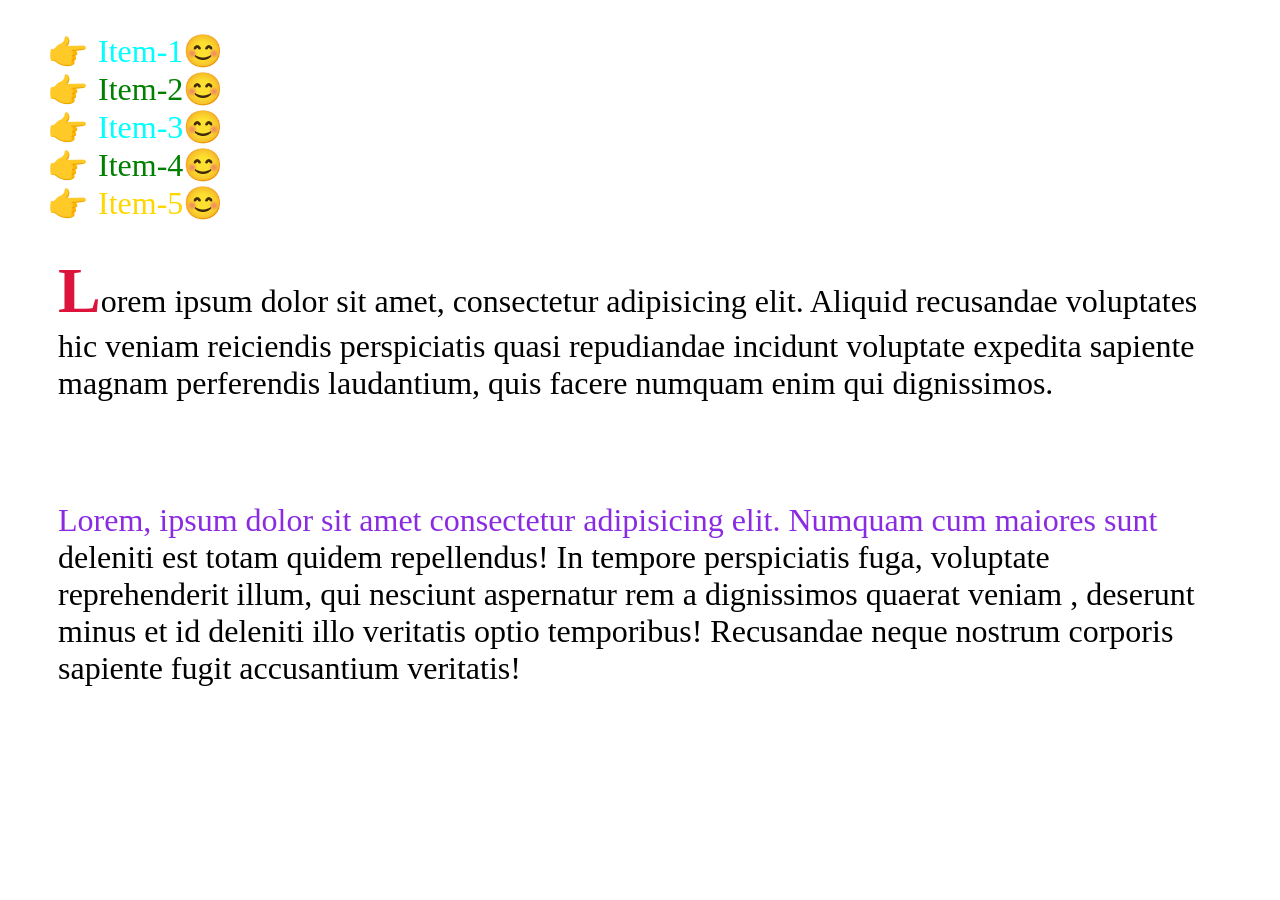
<file: day05-pseudoelements/index.html>
<!DOCTYPE html>
<html lang="en">
<head>
    <meta charset="UTF-8">
    <meta name="viewport" content="width=device-width, initial-scale=1.0">
    <title>Document</title>
    <link rel="stylesheet" href="./styles.css">
</head>
<body>
    <ul>
        <li>Item-1</li>
        <li>Item-2</li>
        <li>Item-3</li>
        <li>Item-4</li>
        <li>Item-5</li>
    </ul>


    <p class="para1">Lorem ipsum dolor sit amet, consectetur adipisicing elit. Aliquid recusandae voluptates hic veniam reiciendis perspiciatis quasi repudiandae incidunt voluptate expedita sapiente magnam perferendis laudantium, quis facere numquam enim qui dignissimos.</p>
    <p class="para2">Lorem, ipsum dolor sit amet consectetur adipisicing elit. Numquam cum maiores sunt deleniti est totam quidem repellendus! In tempore perspiciatis fuga, voluptate reprehenderit illum, qui nesciunt aspernatur rem a dignissimos quaerat veniam , deserunt minus et id deleniti illo veritatis optio temporibus! Recusandae neque nostrum corporis sapiente fugit accusantium veritatis!

    </p>
    
</body>
</html>
</file>
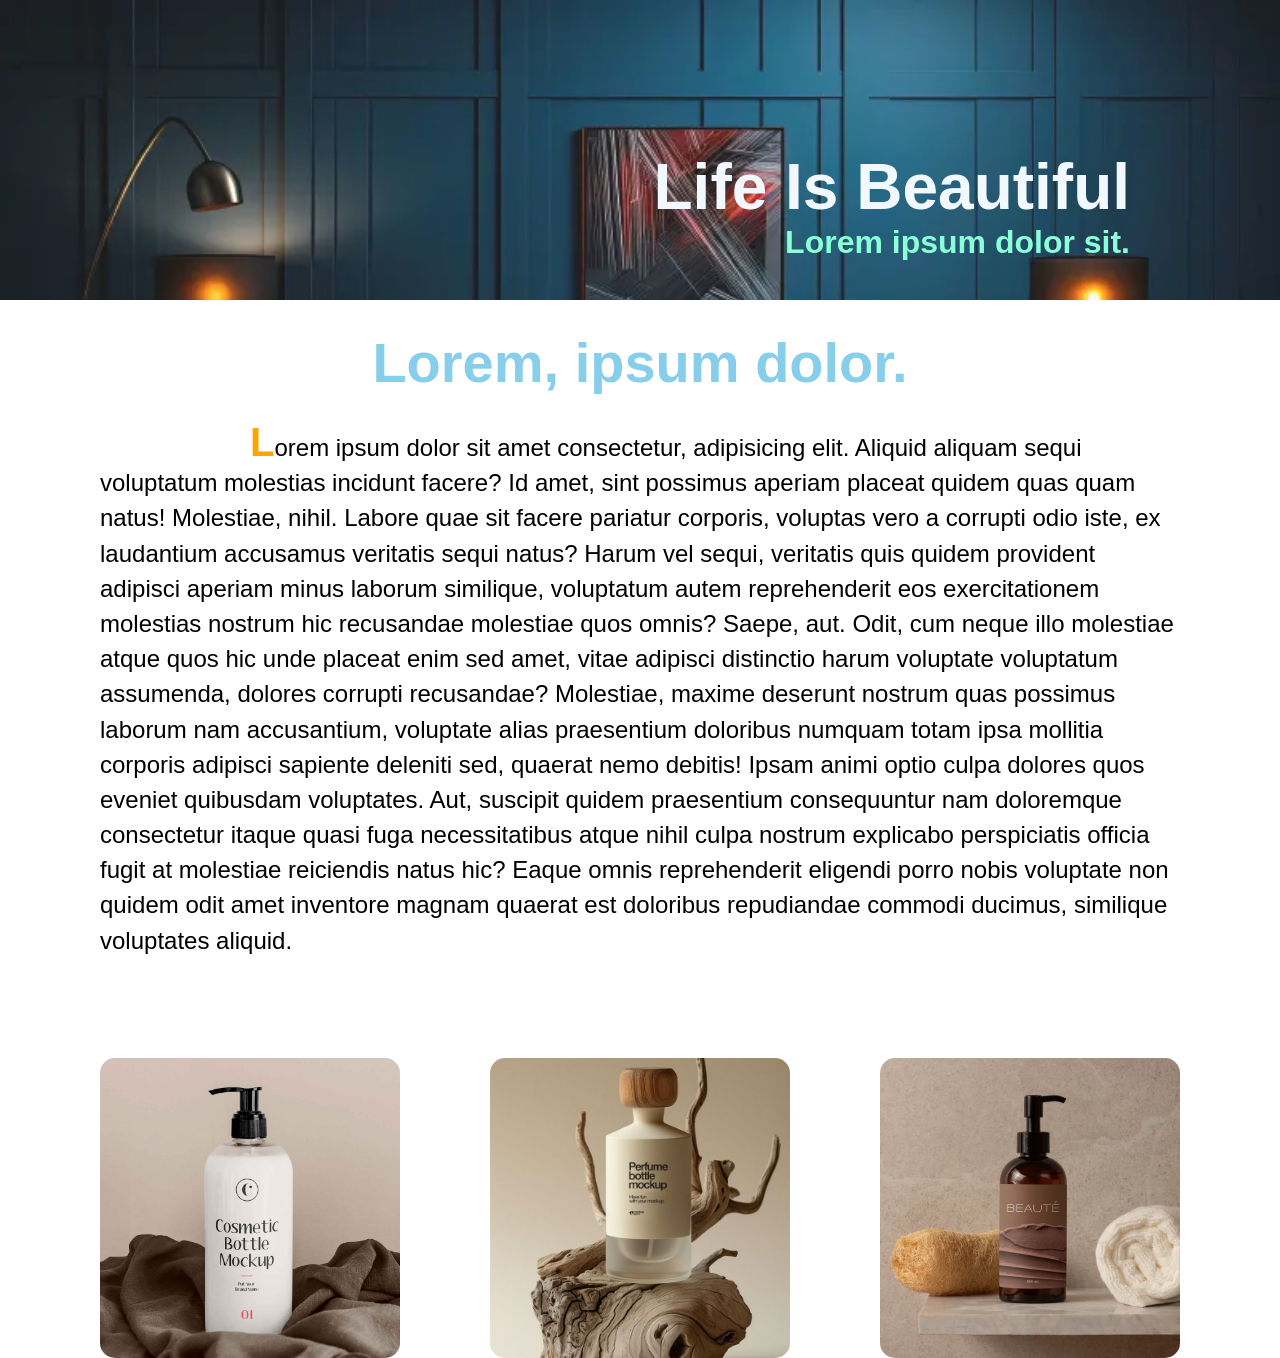
<file: day06-cosmeticpage/index.html>
<!DOCTYPE html>
<html lang="en">
<head>
    <meta charset="UTF-8">
    <meta name="viewport" content="width=device-width, initial-scale=1.0">
    <title>Document</title>
    <link rel="stylesheet" href="./styles.css">
</head>
<body>
    <div class="header">
        <h1>Life Is Beautiful</h1>
        <h2>Lorem ipsum dolor sit.</h2>
    </div>
    <div class="para1">
        <h3>Lorem, ipsum dolor.</h3>

        <p>Lorem ipsum dolor sit amet consectetur, adipisicing elit. Aliquid aliquam sequi voluptatum  molestias incidunt facere? Id amet, sint possimus aperiam placeat quidem quas quam natus! Molestiae, nihil. Labore quae sit facere pariatur corporis, voluptas vero a corrupti odio iste, ex laudantium accusamus veritatis sequi natus? Harum vel sequi, veritatis quis quidem provident adipisci aperiam minus laborum similique, voluptatum autem reprehenderit eos exercitationem molestias nostrum hic recusandae molestiae quos omnis? Saepe, aut. Odit, cum neque illo molestiae atque quos hic unde placeat enim sed amet, vitae adipisci distinctio harum voluptate voluptatum assumenda, dolores corrupti recusandae? Molestiae, maxime deserunt nostrum quas possimus laborum nam accusantium, voluptate alias praesentium doloribus numquam totam ipsa mollitia corporis adipisci sapiente deleniti sed, quaerat nemo debitis! Ipsam animi optio culpa dolores quos eveniet quibusdam voluptates. Aut, suscipit quidem praesentium consequuntur nam doloremque consectetur itaque quasi fuga necessitatibus atque nihil culpa nostrum explicabo perspiciatis officia fugit at molestiae reiciendis natus hic? Eaque omnis reprehenderit eligendi porro nobis voluptate non quidem odit amet inventore magnam quaerat est doloribus repudiandae commodi ducimus, similique voluptates aliquid.</p>
    </div>
    <div class="images">
        <img src="./lotion.jpg" alt="image not available"  class="img1">
        <img src="./perfume.jpg" alt="image not availabe" class="img2">
        <img src="./shampoo.webp" alt="image not availabe" class="img3">
    </div>
    
</body>
</html>
</file>
<file: 02.2-poster/styles.css>
*{
    margin: 0px;
    padding: 0px;
    box-sizing: border-box;
}
body{
    background-color: lemonchiffon;

    margin-left: 150px;
    margin-right: 200px;
}
a{
    text-decoration: none;
    color: brown;
}

h1{
    font-family: 'Courier New', Courier, monospace;
    margin-top: 50px;
    margin-bottom: 80px;
    font-size: 3rem;
    font-weight: 2000;
}
img{
    float: left;
    margin-right: 20px;
    margin-bottom: 50px;
}
.para1{
    font-size: 1.5rem;
    line-height: 2rem;
}
h2{
    font-family: 'Courier New', Courier, monospace;
    margin-top: 20px;
    margin-bottom: 20px;
    font-size: 2rem;
   
}
ol{
     margin-left: 15px;
    font-size: 1.5rem;
    line-height: 2rem;
}
ul{
     margin-left: 15px;
    line-height: 2rem;
}
.para2{
    clear: left;
}
.para3{
    font-size: 1.5rem;
    line-height: 2rem;
}
hr{
    margin-top: 15px;
    margin-bottom: 15px;
}
.red{
    color: red;
}
</file>
<file: 02.3-paragraph/styles.css>
*{
    margin: 0px;
    padding: 0px;
    box-sizing: border-box;
}

.img1{
    float: left;
    margin: 20px;

}
p{
    margin-top: 10px;
    font-size: 1rem;
    line-height: 1.5rem;
}

.img2{
    float: right;
    margin: 20px;
}
</file>
<file: 03.2-vide-ocean/styles.css>
*{
    margin: 0px;
    padding:0px;
    box-sizing: border-box;
}
body{
    background-image: url(./water.avif);
    background-size: 100%;
    
}

h1{
    text-align: center;
    margin:300px 200px 50px 200px;
    font-size: 15rem;
    color: aliceblue;
}
h2{
    text-align: center;
    font-size: 3rem;
    color: aliceblue;
}
a{
    text-decoration: none;
    padding: 10px;
    border:5px solid aliceblue;
    font-size: 3rem;
}
.buttons{
    text-align: center;
    margin-top: 50px;
}
.link1{
    margin:10px;
    color: aliceblue;
}
.link2{
    margin:10px;
    color: aliceblue;
}
a:hover{
    transform: scale(1.05);
    box-shadow: 2px -2px 20px grey;
}
</file>
<file: day02-types-of-css/styles.css>
/* External CSS */

.external-heading{
    color: purple;
    text-align: center;
}

/* Color */
.color{
    color: orange;
}

/* Text Align */
.align{
    text-align: center;
}

/* Text Decoration */
.decoration{
    text-decoration: underline;
}

/* Text Transform */
.transform{
    text-transform: uppercase;
}

/* Text Shadow */
.shadow{
    text-shadow: 2px 2px 5px gray;
    font-size: 30px;
}

/* Line Height */
.line-height{
    line-height: 2;
}

/* Letter Spacing */
.letter-spacing{
    letter-spacing: 5px;
}

/* Word Spacing */
.word-spacing{
    word-spacing: 15px;
}

/* Font Size */
.font-size{
    font-size: 28px;
}

/* Font Family */
.font-family{
    font-family: Arial, sans-serif;
}

/* Font Style */
.font-style{
    font-style: italic;
}

/* Font Weight */
.font-weight{
    font-weight: bold;
}
</file>
<file: day03-background/styles.css>
*{
    padding: 0;
    margin: 0;
    box-sizing: border-box;
}

.mainheading{
    background-color:skyblue;
    color: aliceblue;
    text-align: center;
    padding: 80px;
    font-size: 1.5rem;
}
.front{
    margin-top: 50px;
    text-align: center;
    text-decoration: none;
    color: skyblue;
}
h2{
    font-size: 2rem;
    margin-bottom: 30px;
}
a{
    text-decoration: none;
    font-size: 1.3rem;
    color: rgb(42, 68, 42);
}
.back{
     margin-top: 50px;
    text-align: center;
    text-decoration: none;
    color: skyblue;

}

.html{
    margin-top: 300px;
}
.css{
    margin-top: 300px;
}
.js{
    margin-top: 300px;
}
.rjs{
    margin-top: 300px;
}
.node{
    margin-top: 300px;
}
.express{
    margin-top: 300px;
}
.db{
    margin-top: 300px;
}



h3{ 
    margin-bottom: 30px;
    color: rgb(193, 94, 32);
    font-size: 2rem;
}
</file>
<file: day04-pseudoclasses/styles.css>
*{
    padding: 0;
    margin: 0;
    box-sizing: border-box;
}

.mainheading{
    background-color:skyblue;
    color: aliceblue;
    text-align: center;
    padding: 80px;
    font-size: 1.5rem;
}
.front{
    margin-top: 50px;
    text-align: center;
    text-decoration: none;
    color: skyblue;
}
h2{
    font-size: 2rem;
    margin-bottom: 30px;
}

.back{
     margin-top: 50px;
    text-align: center;
    text-decoration: none;
    color: skyblue;

}

.html{
    margin-top: 700px;
    padding:100px;
}
.css{
    margin-top: 700px;
    padding:100px;
}
.js{
    margin-top: 700px;
    padding:100px;
}
.rjs{
    margin-top: 700px;
    padding:100px;
}
.node{
    margin-top: 700px;
    padding:100px;
}
.express{
    margin-top: 700px;
    padding:100px;
}
.db{
    margin-top: 700px;
    padding: 100px;
}
h3{ 
    margin-bottom: 30px;
    color: rgb(193, 94, 32);
    font-size: 2rem;
}
/* pseudoclass=
1.a:active = click on link but not released yet
2. a:hover = highlight the part when the cursor on
3.a:visited  = clicked link 
 */
a{
    text-decoration: none;
    font-size: 1.3rem;
    color: rgb(42, 68, 42);
}
a:visited{
    color: pink;
}
a:active{
    color: orange;
}
a:hover{
    color: aliceblue;
    background-color:rgb(42, 82, 42);
    padding: 2px 10px;
}
</file>
<file: day05-pseudoelements/styles.css>
/*

*{
    margin:0px;
    padding:0px;
    box-sizing: border-box;
}

*/
ul{
    list-style-type: none;
    list-style-position:outside;
    font-size: 2rem;
    color: aqua;
}
p{
    font-size: 2rem;
    margin: 10px 50px;
}
li:nth-child(even){
    color: green;
}
li:last-child{
    color: gold;
}
li::before{
    content: '👉';
    margin-right: 10px;
}
li::after{
    content: '😊';
}

.para1::first-letter{
    font-weight: bold;
    font-size: 4rem;
    color: crimson;
}
.para2{
    margin-top: 100px;
}

.para2::first-line{
    color: blueviolet;
}
</file>
<file: day06-cosmeticpage/styles.css>
*{
    margin: 0px;
    padding: 0px;
    box-sizing: border-box;
    font-family: 'Gill Sans', 'Gill Sans MT', Calibri, 'Trebuchet MS', sans-serif;
}
.header{
    background-image:url(./lamp.webp) ;
    opacity: 0.9;
    padding: 150px;
    background-size:100% 700px;

    height: 200px;
}
h1{
    color: aliceblue;
    font-size: 4rem;
    text-align: right;
}
h2{
    color: aquamarine;
    font-size: 2rem;
    text-align: right;
}
h3{
    text-align: center;
    color:skyblue;
    font-family: 'Lucida Sans', 'Lucida Sans Regular', 'Lucida Grande', 'Lucida Sans Unicode', Geneva, Verdana, sans-serif;
    font-size: 3.5rem;
    margin: 30px;
}
p{
    text-indent: 150px;
    padding-left: 100px;
    padding-right: 100px;
    font-size: 1.5rem;
    line-height: 2.2rem;
    margin-bottom: 100px;
}
p::first-letter{
    font-weight: bold;
    color:orange;
    font-size: 2.5rem;
}
/* 

img{
    width: 300px;
    height: 300px;
    object-fit: cover;
}

.img1{
    float: left;
    margin-left: 100px;
}
.img3{
    float: left;
    margin-left: 50px;
}
.img2{
    float: left;
}

.images{
    display: flex;
    justify-content: space-between;
    padding-left: 100px;
    padding-right: 100px;
    margin-top: 30px;
}

.images img{
    width: 300px;
    height: 300px;
    object-fit: cover;
    border-radius: 10px;
}
.images:hover{
    box-shadow: 0px 0px 25px skyblue;
}



img{
    width: 280px;
    height:300px;
    object-fit: cover;

}
.images{
    width: 100%;
}
.img1{
    float:left;
    margin-left: 100px;
}

.img2{
    display: block;
    margin: auto;
    
}
.img3{
    float: right;
    margin-right: 100px;
}
    */
    .images{
    display: flex;
    justify-content: space-between;
    padding-left: 100px;
    padding-right: 100px;
    margin-top: 50px;
}

.images img{
    width: 300px;
    height: 300px;
    object-fit: cover;
    border-radius: 15px;
    transition: all 0.3s ease;
}
img{
    transition: all 0.3s ease;
}

img:hover{
    transform: scale(1.05);
    box-shadow: 0 0 30px rgb(3, 102, 141);
}
</file>
